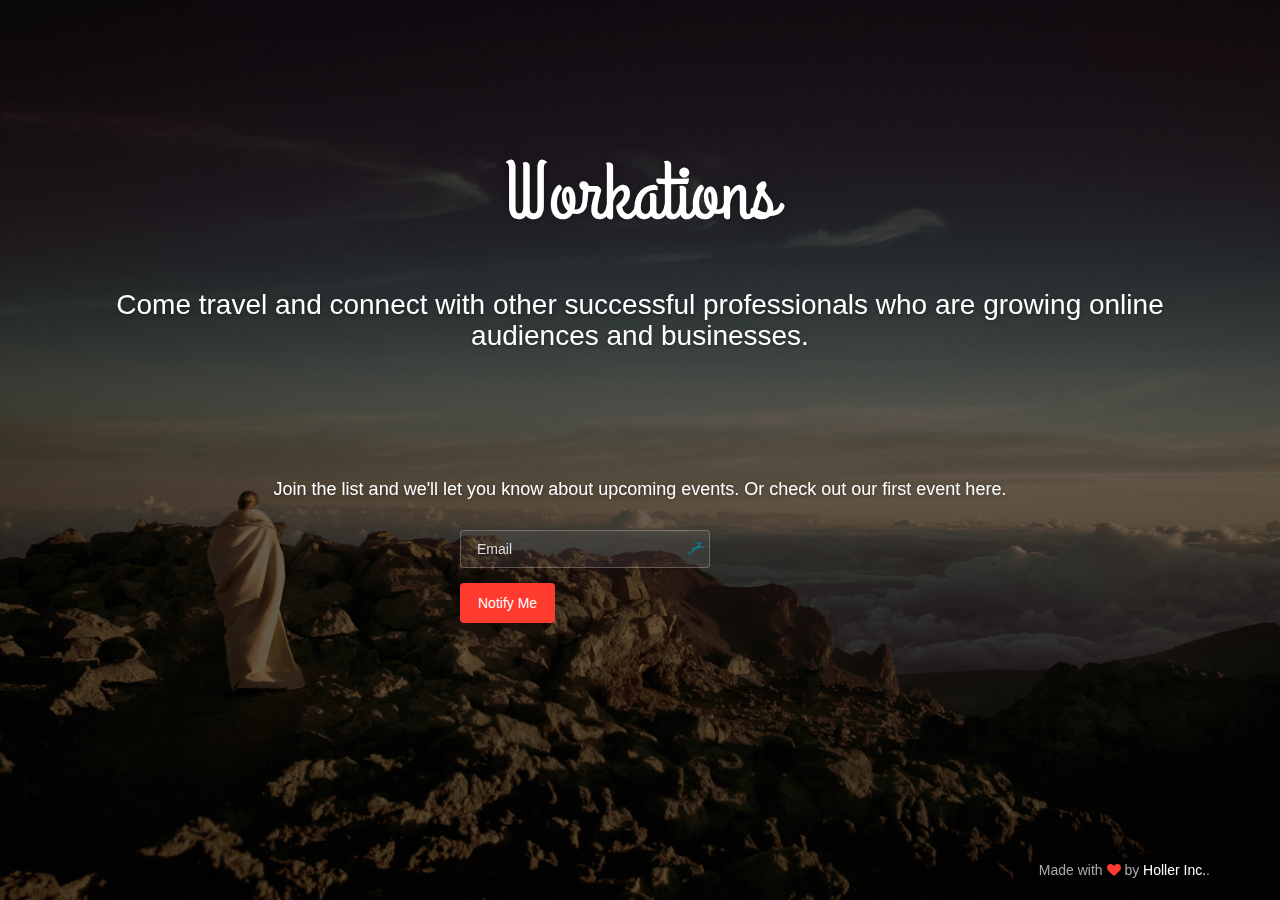
<file: index.html>
<!DOCTYPE html>
<!-- saved from url=(0025)http://www.workations.co/ -->
<html lang="en"><head><meta http-equiv="Content-Type" content="text/html; charset=UTF-8">

	<meta http-equiv="X-UA-Compatible" content="IE=edge,chrome=1">

    <meta content="width=device-width, initial-scale=1.0, maximum-scale=1.0, user-scalable=0" name="viewport">
    <meta name="viewport" content="width=device-width">

    <title>Workations</title>

    <link rel="stylesheet" type="text/css" media="all" href="./assets/css/bootstrap.css">
    <link rel="stylesheet" type="text/css" media="all" href="./assets/css/coming-sssoon.css">

    <!--     Fonts     -->
    <link href="http://netdna.bootstrapcdn.com/font-awesome/4.1.0/css/font-awesome.css" rel="stylesheet">
    <link href='http://fonts.googleapis.com/css?family=Grand+Hotel' rel='stylesheet' type='text/css'>

    <script>
  (function(i,s,o,g,r,a,m){i['GoogleAnalyticsObject']=r;i[r]=i[r]||function(){
  (i[r].q=i[r].q||[]).push(arguments)},i[r].l=1*new Date();a=s.createElement(o),
  m=s.getElementsByTagName(o)[0];a.async=1;a.src=g;m.parentNode.insertBefore(a,m)
  })(window,document,'script','//www.google-analytics.com/analytics.js','ga');

  ga('create', 'UA-21050862-8', 'auto');
  ga('send', 'pageview');

</script>
<!-- Facebook Pixel Code -->
<script>
!function(f,b,e,v,n,t,s){if(f.fbq)return;n=f.fbq=function(){n.callMethod?
n.callMethod.apply(n,arguments):n.queue.push(arguments)};if(!f._fbq)f._fbq=n;
n.push=n;n.loaded=!0;n.version='2.0';n.queue=[];t=b.createElement(e);t.async=!0;
t.src=v;s=b.getElementsByTagName(e)[0];s.parentNode.insertBefore(t,s)}(window,
document,'script','//connect.facebook.net/en_US/fbevents.js');

fbq('init', '1670254676553959');
fbq('track', "PageView");</script>
<noscript>&lt;img height="1" width="1" style="display:none"
src="https://www.facebook.com/tr?id=1670254676553959&amp;ev=PageView&amp;noscript=1"
/&gt;</noscript>
<!-- End Facebook Pixel Code -->
</head>

<body>
<nav class="navbar navbar-transparent navbar-fixed-top" role="navigation">
  <div class="container">
    <!-- Brand and toggle get grouped for better mobile display -->
    <div class="navbar-header">
      <button type="button" class="navbar-toggle" data-toggle="collapse" data-target="#bs-example-navbar-collapse-1">
        <span class="sr-only">Toggle navigation</span>
        <span class="icon-bar"></span>
        <span class="icon-bar"></span>
        <span class="icon-bar"></span>
      </button>
    </div>

  </div><!-- /.navbar-collapse -->
  <!-- /.container -->
</nav>
<div class="main" style="background-image: url(&#39;assets/img/default.jpg&#39;)">

<!--    Change the image source '/images/default.jpg' with your favourite image.     -->

    <div class="cover black" data-color="black"></div>

<!--   You can change the black color for the filter with those colors: blue, green, red, orange       -->

    <div class="container">
        <h1 class="logo cursive">
            Workations
        </h1>
<!--  H1 can have 2 designs: "logo" and "logo cursive"           -->

        <div class="content">
            <h4 class="motto">Come travel and connect with other successful professionals who are growing online audiences and businesses.</h4>
            <div class="subscribe">
                <h5 class="info-text">
                    Join the list and we'll let you know about upcoming events. Or <a href="http://www.workations.co/traincamp-2015/" style="color:#fff">check out our first event here</a>.
                </h5>
                <div class="row">
                    <div class="col-md-4 col-md-offset-4 col-sm6-6 col-sm-offset-3 ">
                        <form action="https://www.getdrip.com/forms/1683759/submissions" method="post" target="_blank" data-drip-embedded-form="1683759">
                          <div class="form-group">
                            <label class="sr-only" for="exampleInputEmail2">Email address</label>
                            <input type="email" name="fields[email]" class="form-control transparent" placeholder="Email" value="">
                          <span style="opacity: 1; left: 243px; top: 12.5px; width: 19px; min-width: 19px; height: 13px; position: absolute; border: none; display: inline; visibility: visible; z-index: auto; background-image: url(&quot;[data-uri]&quot;); background-position: 0px 0px; background-repeat: no-repeat;"></span></div>
                          <button type="submit" class="btn btn-danger btn-fill">Notify Me</button>
                        </form>
                    </div>
                </div>
            </div>
        </div>
    </div>
    <div class="footer">
      <div class="container">
         Made with <i class="fa fa-heart heart"></i> by <a href="https://www.holler.com/">Holler Inc.</a>.
      </div>
    </div>
 </div>

  <!-- Drip -->
	<script type="text/javascript">
	  var _dcq = _dcq || [];
	  var _dcs = _dcs || {};
	  _dcs.account = '8160044';

	  (function() {
	    var dc = document.createElement('script');
	    dc.type = 'text/javascript'; dc.async = true;
	    dc.src = '//tag.getdrip.com/8160044.js';
	    var s = document.getElementsByTagName('script')[0];
	    s.parentNode.insertBefore(dc, s);
	  })();
	</script>

   <script src="./assets/js/jquery.min.js" type="text/javascript"></script>
   <script src="./assets/js/bootstrap.min.js" type="text/javascript"></script>

</body>
</html>
</file>
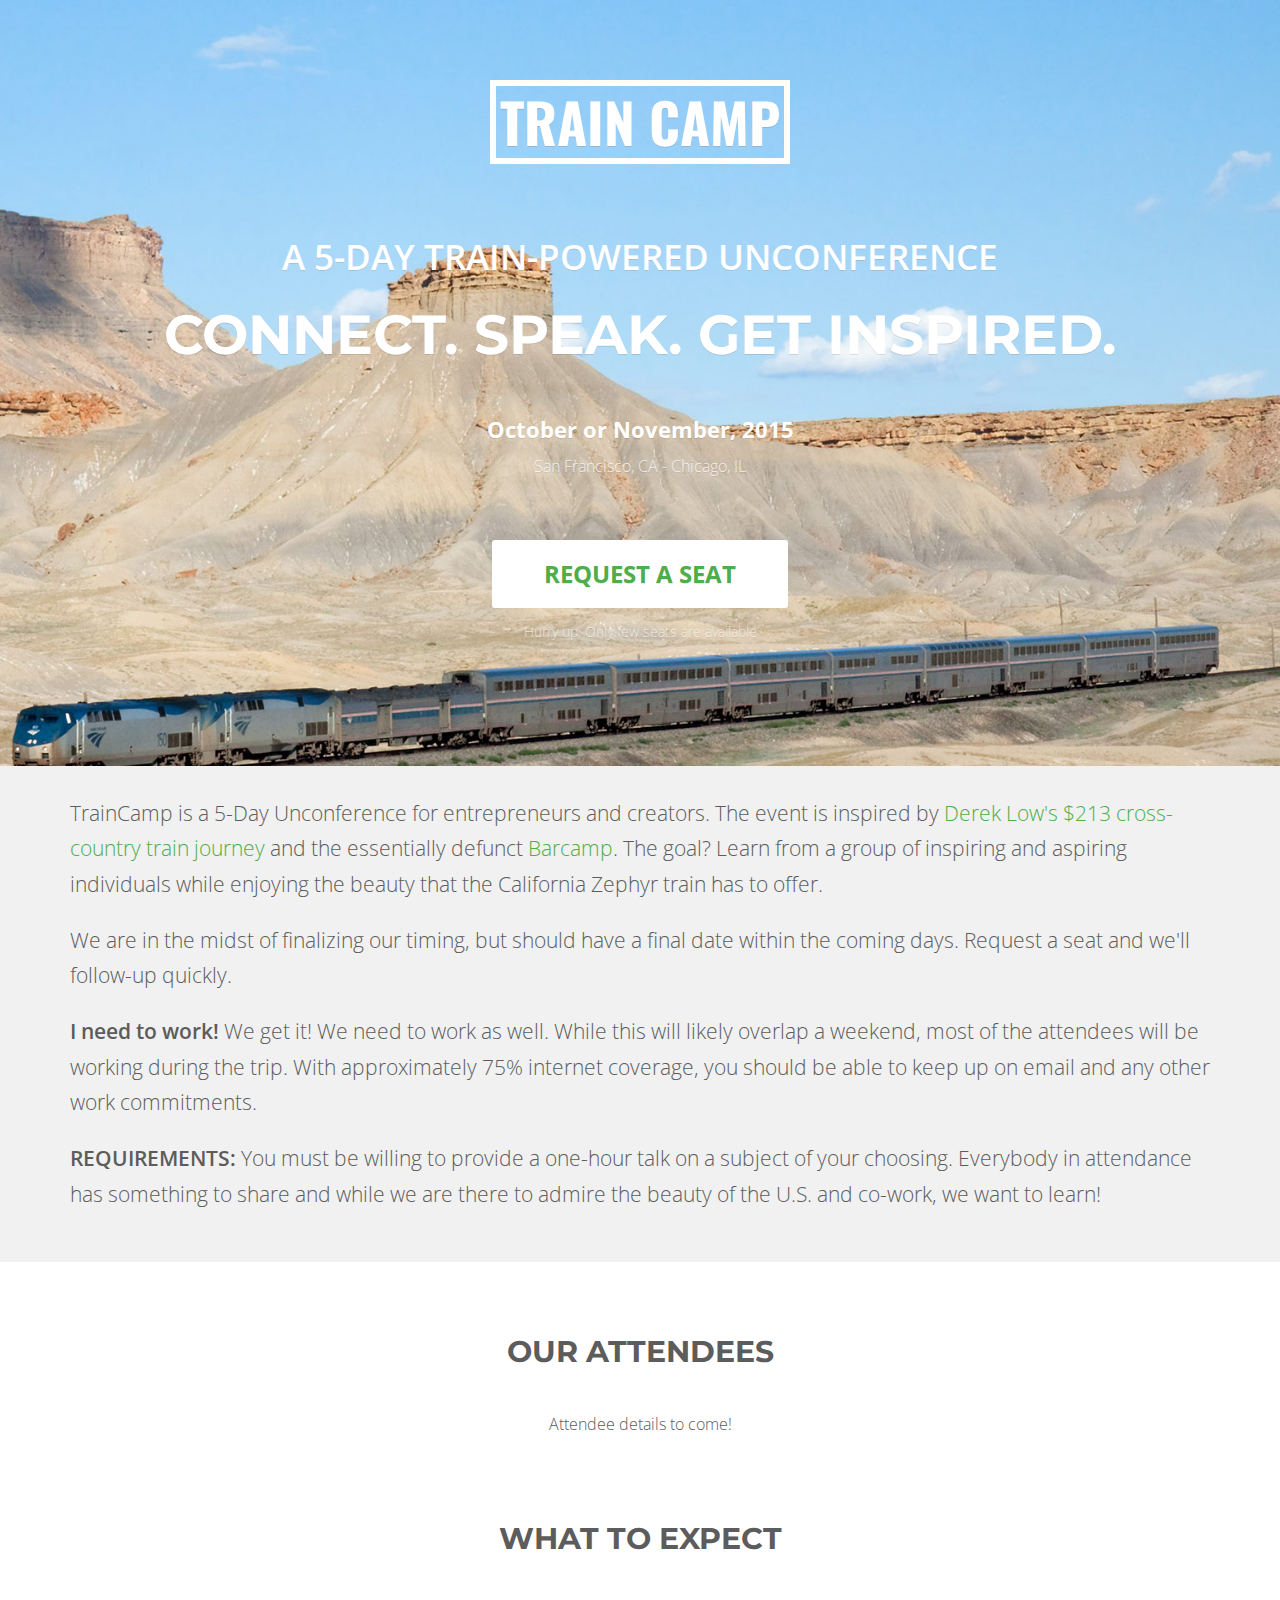
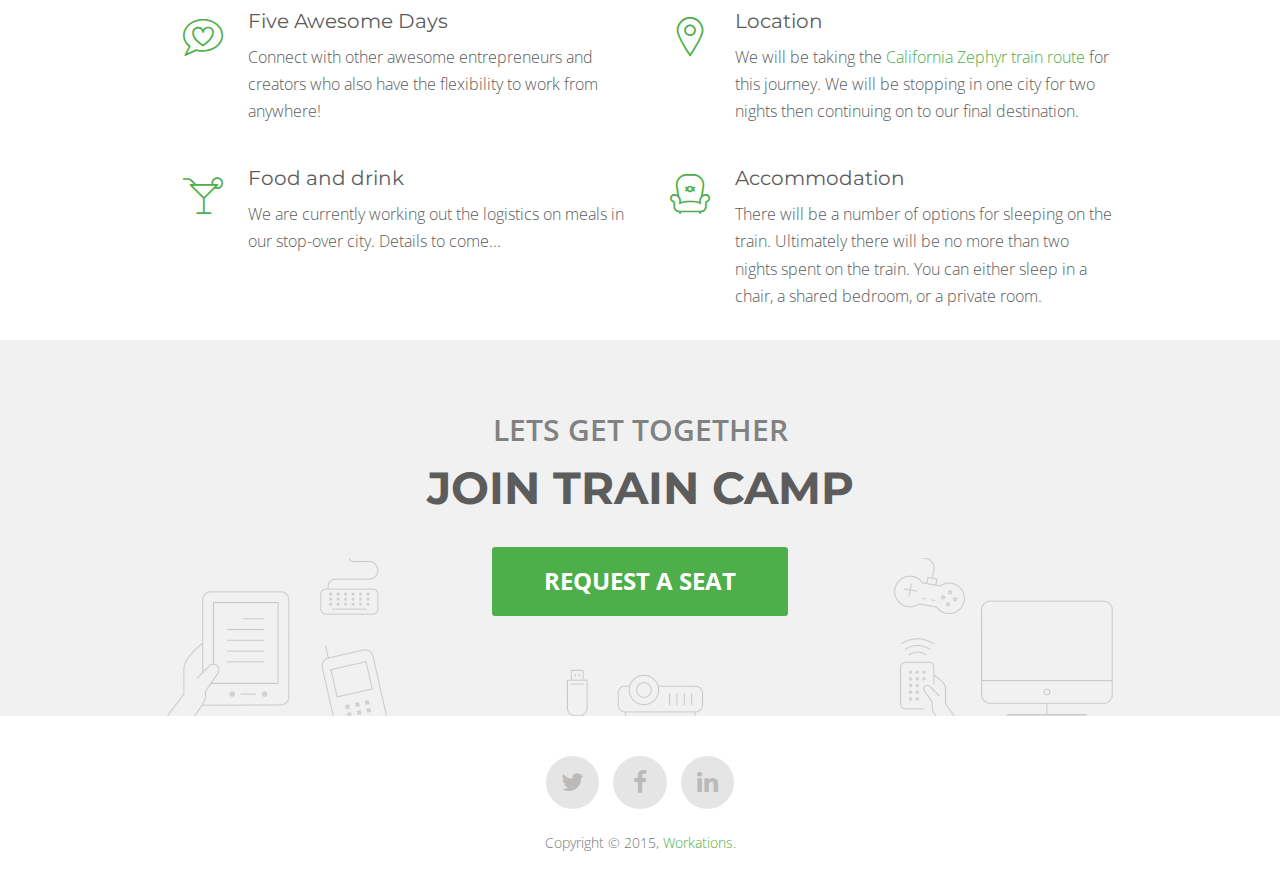
<file: train-camp-2015/index.html>
<!DOCTYPE html>
<!-- saved from url=(0040)http://www.workations.co/traincamp-2015/ -->
<html lang="en" class=" js flexbox flexboxlegacy canvas canvastext webgl no-touch geolocation hashchange history draganddrop rgba hsla multiplebgs backgroundsize borderimage borderradius boxshadow textshadow opacity cssanimations csscolumns cssgradients cssreflections csstransforms csstransforms3d csstransitions fontface generatedcontent video audio localstorage applicationcache svg inlinesvg smil svgclippaths" style=""><head><meta http-equiv="Content-Type" content="text/html; charset=UTF-8">

    <meta http-equiv="X-UA-Compatible" content="IE=edge">
    <meta name="viewport" content="width=device-width, initial-scale=1.0, maximum-scale=1.0, user-scalable=no">

    <!-- SEO -->
    <meta name="author" content="Nick O&#39;Neill">
    <meta name="description" content="TrainCamp is a 5-day cross-country unconference taking place on a train.">

    <!-- Favicons -->
    <link rel="shortcut icon" href="http://www.workations.co/traincamp-2015/images/favicon.ico">

    <!-- Page Title -->
    <title>TrainCamp</title>

    <!-- Bootstrap -->
    <link href="../assets/css/bootstrap.min.css" rel="stylesheet">

    <!-- Custom Google Font : Open Sans & Montserrat -->
    <link href='https://fonts.googleapis.com/css?family=Open+Sans:300,600' rel='stylesheet' type='text/css'>
    <link href='https://fonts.googleapis.com/css?family=Montserrat:400,700' rel='stylesheet' type='text/css'>
    <link href='https://fonts.googleapis.com/css?family=Oswald:400' rel='stylesheet' type='text/css'>

    <!-- Plugins -->
    <link href="../assets/css/animate.css" rel="stylesheet">
    <link href="../assets/css/slick.css" rel="stylesheet">
    <link href="../assets/css/magnific-popup.css" rel="stylesheet">
    <link href="../assets/css/font-awesome.css" rel="stylesheet">
    <link href="../assets/css/streamline-icons.css" rel="stylesheet">


    <meta property="og:image" content="http://www.workations.co/assets/img/zephyr2.jpg">
    <!-- Event Style -->
    <link href="../assets/css/event2.css" rel="stylesheet">

    <!-- Color Theme -->
    <!-- Options: green, purple, red, yellow, mint, blue, black  -->
    <link href="../assets/css/traincamp.css" rel="stylesheet">

    <!-- Modernizr -->
    <script id="twitter-wjs" src="../assets/js/widgets.js"></script>
    <script type="text/javascript" async="" src="../assets/js/drip.js"></script>
    <script async="" src="../assets/js/fbevents.js"></script>
    <script async="" src="../assets/js/analytics.js"></script>
    <script src="../assets/js/modernizr.min.js"></script>
    <!-- Subtle Loading bar -->
    <script src="../assets/js/pace.js"></script>
    <script>
  (function(i,s,o,g,r,a,m){i['GoogleAnalyticsObject']=r;i[r]=i[r]||function(){
  (i[r].q=i[r].q||[]).push(arguments)},i[r].l=1*new Date();a=s.createElement(o),
  m=s.getElementsByTagName(o)[0];a.async=1;a.src=g;m.parentNode.insertBefore(a,m)
  })(window,document,'script','//www.google-analytics.com/analytics.js','ga');

  ga('create', 'UA-21050862-8', 'auto');
  ga('send', 'pageview');

</script>
<!-- Facebook Pixel Code -->
<script>
!function(f,b,e,v,n,t,s){if(f.fbq)return;n=f.fbq=function(){n.callMethod?
n.callMethod.apply(n,arguments):n.queue.push(arguments)};if(!f._fbq)f._fbq=n;
n.push=n;n.loaded=!0;n.version='2.0';n.queue=[];t=b.createElement(e);t.async=!0;
t.src=v;s=b.getElementsByTagName(e)[0];s.parentNode.insertBefore(t,s)}(window,
document,'script','//connect.facebook.net/en_US/fbevents.js');

fbq('init', '1670254676553959');
fbq('track', "PageView");</script>
<noscript>&lt;img height="1" width="1" style="display:none"
src="https://www.facebook.com/tr?id=1670254676553959&amp;ev=PageView&amp;noscript=1"
/&gt;</noscript>
<!-- End Facebook Pixel Code -->
</head>

<body>
    <!--Preloader div-->

    <header id="top" class="header" style="background: url(&#39;../assets/img/zephyr2.jpg&#39;) no-repeat center center fixed; -webkit-background-size:cover; -moz-background-size: cover; -o-background-size: cover; background-size: cover;">
        <div class="container">

            <div class="header_top-bg">
                <div class="logo">
                    <h1 style="font-family:&#39;Oswald&#39;,sans-serif;border:6px solid #fff;width:300px;margin:0 auto;">TRAIN CAMP</h1>
                </div>
            </div>

            <h3 class="headline-support wow fadeInDown">A 5-DAY TRAIN-POWERED UNCONFERENCE</h3>
            <h1 class="headline wow fadeInDown" data-wow-delay="0.1s">CONNECT. SPEAK. GET INSPIRED.</h1>

            <div class="when_where wow fadeIn" data-wow-delay="0.4s">
                <p class="event_when">October or November, 2015</p>
                <p class="event_where">San Francisco, CA - Chicago, IL</p>
            </div>

            <div class="header_bottom-bg">
                <a class="btn btn-default btn-xl wow zoomIn" data-wow-delay="0.3s" href="http://www.workations.co/traincamp-2015/#" data-toggle="modal" data-target="#register-now">REQUEST A SEAT</a>
                <p class="cta_urgency wow fadeIn" data-wow-delay="0.5s"><small>Hurry up, Only few seats are available</small></p>
            </div>

        </div>
        <!-- end .container -->
    </header>
    <!-- end .header -->

    <!--
     Highlight Section
     ====================================== -->

    <section class="highlight">

        <div class="container">
            <p class="lead">
                TrainCamp is a 5-Day Unconference for entrepreneurs and creators. The event is inspired by <a href="http://dereklow.co/across-the-usa-by-train-for-just-213/" target="_blank">Derek Low's $213 cross-country train journey</a> and the essentially defunct <a href="http://barcamp.org/w/page/402984/FrontPage" target="_blank">Barcamp</a>. The goal? Learn from a group of inspiring and aspiring individuals while enjoying the beauty that the California Zephyr train has to offer.
            </p>
            <p class="lead">
                We are in the midst of finalizing our timing, but should have a final date within the coming days. Request a seat and we'll follow-up quickly.
            </p>
            <p class="lead">
                <strong>I need to work!</strong> We get it! We need to work as well. While this will likely overlap a weekend, most of the attendees will be working during the trip. With approximately 75% internet coverage, you should be able to keep up on email and any other work commitments.
            </p>
            <p class="lead">
                <strong>REQUIREMENTS:</strong> You must be willing to provide a one-hour talk on a subject of your choosing. Everybody in attendance has something to share and while we are there to admire the beauty of the U.S. and co-work, we want to learn!
            </p>



        </div>
        <!-- end .container -->

    </section>
    <!-- end section.highlight -->

    <!--
     Our Speakers
     ====================================== -->

    <section class="speakers" id="speakers">
        <div class="container">

            <div class="section-title wow fadeInUp">
                <h4>OUR ATTENDEES</h4>
            </div>
            <p style="text-align:center;">
                Attendee details to come!
            </p>
            <!-- <div class="speaker-slider">
                <div class="speaker-info wow fadeIn" data-wow-delay="0s">
                    <img src="images/avatar_1.png" alt="avatar" class="img-responsive center-block">
                    <p>George Burton</p>
                    <span>Flow Interactive</span>
                </div>

                <div class="speaker-info wow fadeIn" data-wow-delay="0.1s">
                    <img src="images/avatar_2.png" alt="avatar" class="img-responsive center-block">
                    <p>Louis Castillo</p>
                    <span>Foursquare</span>
                </div>

                <div class="speaker-info wow fadeIn" data-wow-delay="0.2s">
                    <img src="images/avatar_3.png" alt="avatar" class="img-responsive center-block">
                    <p>Jamie Hefford</p>
                    <span>Consultant</span>
                </div>

                <div class="speaker-info wow fadeIn" data-wow-delay="0.3s">
                    <img src="images/avatar_4.png" alt="avatar" class="img-responsive center-block">
                    <p>Cody Nesbit</p>
                    <span>Washington post</span>
                </div>

                <div class="speaker-info wow fadeIn" data-wow-delay="0.4s">
                    <img src="images/avatar_5.png" alt="avatar" class="img-responsive center-block">
                    <p>Carol Wood</p>
                    <span>Etsy.com</span>
                </div>

                <div class="speaker-info wow fadeIn" data-wow-delay="0.5s">
                    <img src="images/avatar_6.png" alt="avatar" class="img-responsive center-block">
                    <p>David Lindhold</p>
                    <span>Happy Cog</span>
                </div>

                <div class="speaker-info wow fadeIn" data-wow-delay="0s">
                    <img src="images/avatar_1.png" alt="avatar" class="img-responsive center-block">
                    <p>George Burton</p>
                    <span>Flow Interactive</span>
                </div>

                <div class="speaker-info wow fadeIn" data-wow-delay="0.1s">
                    <img src="images/avatar_2.png" alt="avatar" class="img-responsive center-block">
                    <p>Louis Castillo</p>
                    <span>Foursquare</span>
                </div>

                <div class="speaker-info wow fadeIn" data-wow-delay="0.2s">
                    <img src="images/avatar_3.png" alt="avatar" class="img-responsive center-block">
                    <p>Jamie Hefford</p>
                    <span>Consultant</span>
                </div>
            </div> -->

        </div>
        <!-- end .container -->
    </section>
    <!-- end section.speakers -->

    <!--
     Our Schedule
     ====================================== -->

    <!-- <section class="schedule" id="schedule">

        <div class="container">
            <div class="section-title wow fadeInUp">
                <h4>THE SCHEDULE</h4>
            </div>

            <div class="nav-center">

                <ul class="nav nav-pills" role="tablist" id="schedule-tabs">
                    <li role="presentation" class="active"><a href="#day1" aria-controls="day1" role="tab" data-toggle="tab">Day One</a></li>
                    <li role="presentation"><a href="#day2" aria-controls="day2" role="tab" data-toggle="tab">Day Two</a></li>
                    <li role="presentation"><a href="#day3" aria-controls="day3" role="tab" data-toggle="tab">Day Three</a></li>
                </ul>

            </div>

            <div class="tab-content">
                <div role="tabpanel" class="tab-pane active" id="day1">
                    <section class="timeline">
                        <div class="timeline-block">
                            <div class="timeline-bullet wow zoomIn" data-wow-delay="0s">

                            </div>

                            <div class="timeline-content">
                                <h2 class="wow flipInX" data-wow-delay="0.3s"> Breakfast</h2>
                                <span class="date wow flipInX" data-wow-delay="0.3s">08:00 AM</span>
                            </div>
                        </div>

                        <div class="timeline-block">
                            <div class="timeline-bullet wow zoomIn" data-wow-delay="0s">

                            </div>

                            <div class="timeline-content">
                                <h2 class="wow flipInX" data-wow-delay="0.3s"> Gathering &amp; Welcome Speech</h2>
                                <p class="wow flipInX" data-wow-delay="0.3s">by Jamie Hefford</p>
                                <span class="date wow flipInX" data-wow-delay="0.3s">09:00 AM</span>
                            </div>
                        </div>

                        <div class="timeline-block">
                            <div class="timeline-bullet wow zoomIn" data-wow-delay="0s">

                            </div>

                            <div class="timeline-content">
                                <h2 class="wow flipInX" data-wow-delay="0.3s"> Getting back into the deliverables business</h2>
                                <p class="wow flipInX" data-wow-delay="0.3s">by George Burton</p>
                                <span class="date wow flipInX" data-wow-delay="0.3s">10:00 AM</span>
                            </div>
                        </div>

                        <div class="timeline-block">
                            <div class="timeline-bullet wow zoomIn" data-wow-delay="0s">

                            </div>

                            <div class="timeline-content">
                                <h2 class="wow flipInX" data-wow-delay="0.3s"> Successful Marketing Strategy</h2>
                                <p class="wow flipInX" data-wow-delay="0.3s">by Carol Wood </p>
                                <span class="date wow flipInX" data-wow-delay="0.3s">12:30 PM</span>
                            </div>
                        </div>

                        <div class="timeline-block">
                            <div class="timeline-bullet wow zoomIn" data-wow-delay="0s">

                            </div>

                            <div class="timeline-content">
                                <h2 class="wow flipInX" data-wow-delay="0.3s"> Lunch</h2>
                                <span class="date wow flipInX" data-wow-delay="0.3s">01:30 PM</span>
                            </div>
                        </div>

                        <div class="timeline-block">
                            <div class="timeline-bullet wow zoomIn" data-wow-delay="0s">

                            </div>

                            <div class="timeline-content">
                                <h2 class="wow flipInX" data-wow-delay="0.3s"> Predict the future with an old trick</h2>
                                <p class="wow flipInX" data-wow-delay="0.3s">by Cody Nesbit</p>
                                <span class="date wow flipInX" data-wow-delay="0.3s">03:00 PM</span>
                            </div>
                        </div>

                        <div class="timeline-block">
                            <div class="timeline-bullet wow zoomIn" data-wow-delay="0s">

                            </div>

                            <div class="timeline-content">
                                <h2 class="wow flipInX" data-wow-delay="0.3s"> Closing Thoughts</h2>
                                <span class="date wow flipInX" data-wow-delay="0.3s">06:00 PM</span>
                            </div>
                        </div>
                    </section>
                </div>
                <div role="tabpanel" class="tab-pane" id="day2">
                    <section class="timeline">
                        <div class="timeline-block">
                            <div class="timeline-bullet">

                            </div>

                            <div class="timeline-content">
                                <h2>Topical/Industry Breakfasts</h2>
                                <span class="date">09:00 AM</span>
                            </div>
                        </div>

                        <div class="timeline-block">
                            <div class="timeline-bullet">

                            </div>

                            <div class="timeline-content">
                                <h2> Postcss: the future after Sass and Less</h2>
                                <p>by Andrey Sitnik</p>
                                <span class="date">10:00 AM</span>
                            </div>
                        </div>

                        <div class="timeline-block">
                            <div class="timeline-bullet">

                            </div>

                            <div class="timeline-content">
                                <h2> Stylish Slippy Maps: Creativity With Cartocss</h2>
                                <p>by Aurelia Moser </p>
                                <span class="date">12:00 PM</span>
                            </div>
                        </div>

                        <div class="timeline-block">
                            <div class="timeline-bullet">

                            </div>

                            <div class="timeline-content">
                                <h2>The Missing Slice</h2>
                                <p>by Lea Verou</p>
                                <span class="date">11:00 AM</span>
                            </div>
                        </div>

                        <div class="timeline-block">
                            <div class="timeline-bullet">

                            </div>

                            <div class="timeline-content">
                                <h2> Buffet Lunch </h2>
                                <span class="date">01:00 PM</span>
                            </div>
                        </div>

                        <div class="timeline-block">
                            <div class="timeline-bullet">

                            </div>

                            <div class="timeline-content">
                                <h2> Dragging Wordpress Core Css Into The 2000s</h2>
                                <p>by Michael Mifsud</p>
                                <span class="date">02:00 PM</span>
                            </div>
                        </div>

                        <div class="timeline-block">
                            <div class="timeline-bullet">

                            </div>

                            <div class="timeline-content">
                                <h2> Workshops &amp; Vote of Thanks</h2>
                                <span class="date">03:00 PM</span>
                            </div>
                        </div>
                    </section>

                </div>
            </div>

        </div>
    </section> -->

    <section class="benefits">

        <div class="container">
            <div class="section-title wow fadeInUp">
                <h4>WHAT TO EXPECT</h4>
            </div>
            <div class="row">
                <div class="col-md-10 col-md-offset-1">

                    <div class="row">
                        <div class="col-sm-6">
                            <div class="benefit-item wow fadeInLeft">
                                <div class="benefit-icon"><i class="icon icon-bubble-love-streamline-talk"> </i></div>
                                <h6 class="benefit-title">Five Awesome Days</h6>
                                <p>Connect with other awesome entrepreneurs and creators who also have the flexibility to work from anywhere!</p>
                            </div>
                        </div>
                        <div class="col-sm-6">
                            <div class="benefit-item wow fadeInRight">
                                <div class="benefit-icon"><i class="icon icon-map-pin-streamline"> </i></div>
                                <h6 class="benefit-title">Location</h6>
                                <p>We will be taking the <a href="http://www.amtrak.com/ccurl/692/258/Amtrak-California-Zephyr-Train-Route-Guide-2014.pdf" target="_blank">California Zephyr train route</a> for this journey. We will be stopping in one city for two nights then continuing on to our final destination.</p>
                            </div>
                        </div>

                        <div class="col-sm-6">
                            <div class="benefit-item wow fadeInLeft">
                                <div class="benefit-icon"> <i class="icon icon-cocktail-mojito-streamline"> </i></div>
                                <h6 class="benefit-title">Food and drink</h6>
                                <p>We are currently working out the logistics on meals in our stop-over city. Details to come...</p>
                            </div>
                        </div>
                        <div class="col-sm-6">
                            <div class="benefit-item wow fadeInRight">
                                <div class="benefit-icon"> <i class="icon icon-armchair-chair-streamline"> </i></div>
                                <h6 class="benefit-title">Accommodation</h6>
                                <p>There will be a number of options for sleeping on the train. Ultimately there will be no more than two nights spent on the train. You can either sleep in a chair, a shared bedroom, or a private room.</p>
                            </div>
                        </div>
                    </div>

                </div>
            </div>

        </div>
        <!-- end .container -->
    </section>
    <!-- end section.benefits -->


    <!--
     Footer Call to Action
     ====================================== -->

    <section class="footer-action">

        <div class="container">

            <h4 class="headline-support wow fadeInDown">LETS GET TOGETHER</h4>
            <h2 class="headline wow fadeInDown" data-wow-delay="0.1s">JOIN TRAIN CAMP</h2>

            <div class="footer_bottom-bg">
                <a class="btn btn-success btn-xl wow zoomIn" data-wow-delay="0.3s" href="http://www.workations.co/traincamp-2015/#" data-toggle="modal" data-target="#register-now">REQUEST A SEAT</a>
            </div>

        </div>

    </section>
    <!-- end section.footer-action -->

    <footer>

        <div class="social-icons">
            <a href="https://twitter.com/intent/tweet?text=Come+join+me+and+other+entrepreneurs+and+creators+on+a+cross+country+train+journey%21+http%3A%2F%2Fworkations.co%2Ftraincamp-2015&amp;source=clicktotweet&amp;related=clicktotweet" class="wow zoomIn" target="_blank"> <i class="fa fa-twitter"></i> </a>
            <a href="https://www.facebook.com/sharer/sharer.php?u=http%3A//www.workations.com/traincamp-2015" target="_blank" class="wow zoomIn"> <i class="fa fa-facebook"></i> </a>
            <a href="https://www.linkedin.com/shareArticle?mini=true&amp;url=http%3A//www.workations.co/traincamp-2015&amp;title=TrainCamp&amp;summary=Join%20other%20entrepreneurs%20and%20creators%20on%20a%20cross-country%20train%20journey!&amp;source=" class="wow zoomIn"> <i class="fa fa-linkedin"></i> </a>
        </div>
        <p> <small class="text-muted">Copyright © 2015, <a href="http://www.workations.co/">Workations</a>.</small></p>

    </footer>

    <a href="http://www.workations.co/traincamp-2015/#top" class="back_to_top"><img src="./index_files/back_to_top.png" alt="back to top"></a>

    <!-- REGISTRATION FORM -->
    <div class="modal fade" id="register-now" tabindex="-1" role="dialog" aria-labelledby="register-now-label">
        <div class="modal-dialog modal-sm" role="document">
            <div class="modal-content">
                <div class="modal-header">
                    <button type="button" class="close" data-dismiss="modal" aria-label="Close"><span aria-hidden="true">×</span></button>
                    <h4 class="modal-title text-center" id="register-now-label">Seat Request</h4>
                </div>
                <div class="modal-body">

                    <div class="registration-form">

                        <form action="https://www.getdrip.com/forms/1856566/submissions" method="post" target="_blank" data-drip-embedded-form="1856566" data-drip-id="1856566">

                            <div class="row">

                                <div class="col-sm-6">
                                    <div class="form-group">
                                        <label for="fields[first_name]">First Name</label>
                                        <input type="text" class="form-control" name="fields[first_name]" placeholder="First Name" required="">

                                    </div>

                                </div>
                                <div class="col-sm-6">
                                    <div class="form-group">
                                        <label for="fields[last_name]">Last Name</label>
                                        <input type="text" class="form-control" name="fields[last_name]" placeholder="Last Name" required="">
                                    </div>
                                </div>
                            </div>

                            <div class="form-group">
                                <label for="fields[email]">Email</label>
                                <input type="email" class="form-control" name="fields[email]" placeholder="Email Address" required="">
                            </div>

                            <div class="row">

                                <div class="col-sm-7">

                                    <div class="form-group">
                                        <label for="fields[timing]">Timing Preference</label>
                                        <select class="form-control" name="fields[timing]" required="">
                                            <option value="">Choose...</option>
                                            <option value="ASAP">As Soon As Possible</option>
                                            <option value="Ski">Wait For Ski Season</option>
                                            <option value="Summer">Summer Time</option>
                                        </select>
                                    </div>
                                </div>
                                <div class="col-sm-5">

                                    <div class="form-group">
                                        <label for="fields[sleeping]">Sleeping Preferences</label>
                                        <select class="form-control" name="fields[sleeping]" required="">
                                            <option value="">Choose...</option>
                                            <option value="none">No Bedroom (Train Seat)</option>
                                            <option value="shared">Shared Bedroom (+$50)</option>
                                            <option value="private">Private Room (+$600)</option>
                                            <option value="luxury">Private Room w/Bathroom (+$1500)</option>
                                        </select>
                                    </div>

                                </div>

                            </div>

                            <div class="text-center top-space">
                                <button type="submit" id="reserve-btn" class="btn btn-success btn-lg">Let Me Join!</button>
                            </div>

                        <input type="hidden" name="time_zone" value="America/Los_Angeles"><input type="hidden" name="url" value="http://www.workations.co/traincamp-2015/"><input type="hidden" name="page_title" value="TrainCamp"></form>

                    </div>

                </div>

            </div>
        </div>
    </div>

    <!--
     Javascripts
     ====================================== -->
     <!-- Drip -->
    <script type="text/javascript">
      var _dcq = _dcq || [];
      var _dcs = _dcs || {};
      _dcs.account = '8160044';

      (function() {
        var dc = document.createElement('script');
        dc.type = 'text/javascript'; dc.async = true;
        dc.src = '//tag.getdrip.com/8160044.js';
        var s = document.getElementsByTagName('script')[0];
        s.parentNode.insertBefore(dc, s);
      })();
    </script>
    <!-- jQuery Library -->
    <script src="../assets/js/jquery.min.js"></script>

    <!-- Bootstrap JS -->
    <script src="../assets/js/bootstrap.min.js"></script>

    <!-- 3rd party Plugins -->
    <script src="../assets/js/countdown.js"></script>
    <script src="../assets/js/wow.js"></script>
    <script src="../assets/js/slick.js"></script>
    <script src="../assets/js/magnific-popup.js"></script>
    <script src="../assets/js/validate.js"></script>
    <script src="../assets/js/appear.js"></script>
    <script src="../assets/js/count-to.js"></script>

    <!-- Main Script -->
    <script src="../assets/js/main.js"></script>
    <script type="text/javascript" charset="UTF-8" async="" src="../assets/js/atc.min.js"></script>
  </body>
</html>
</file>
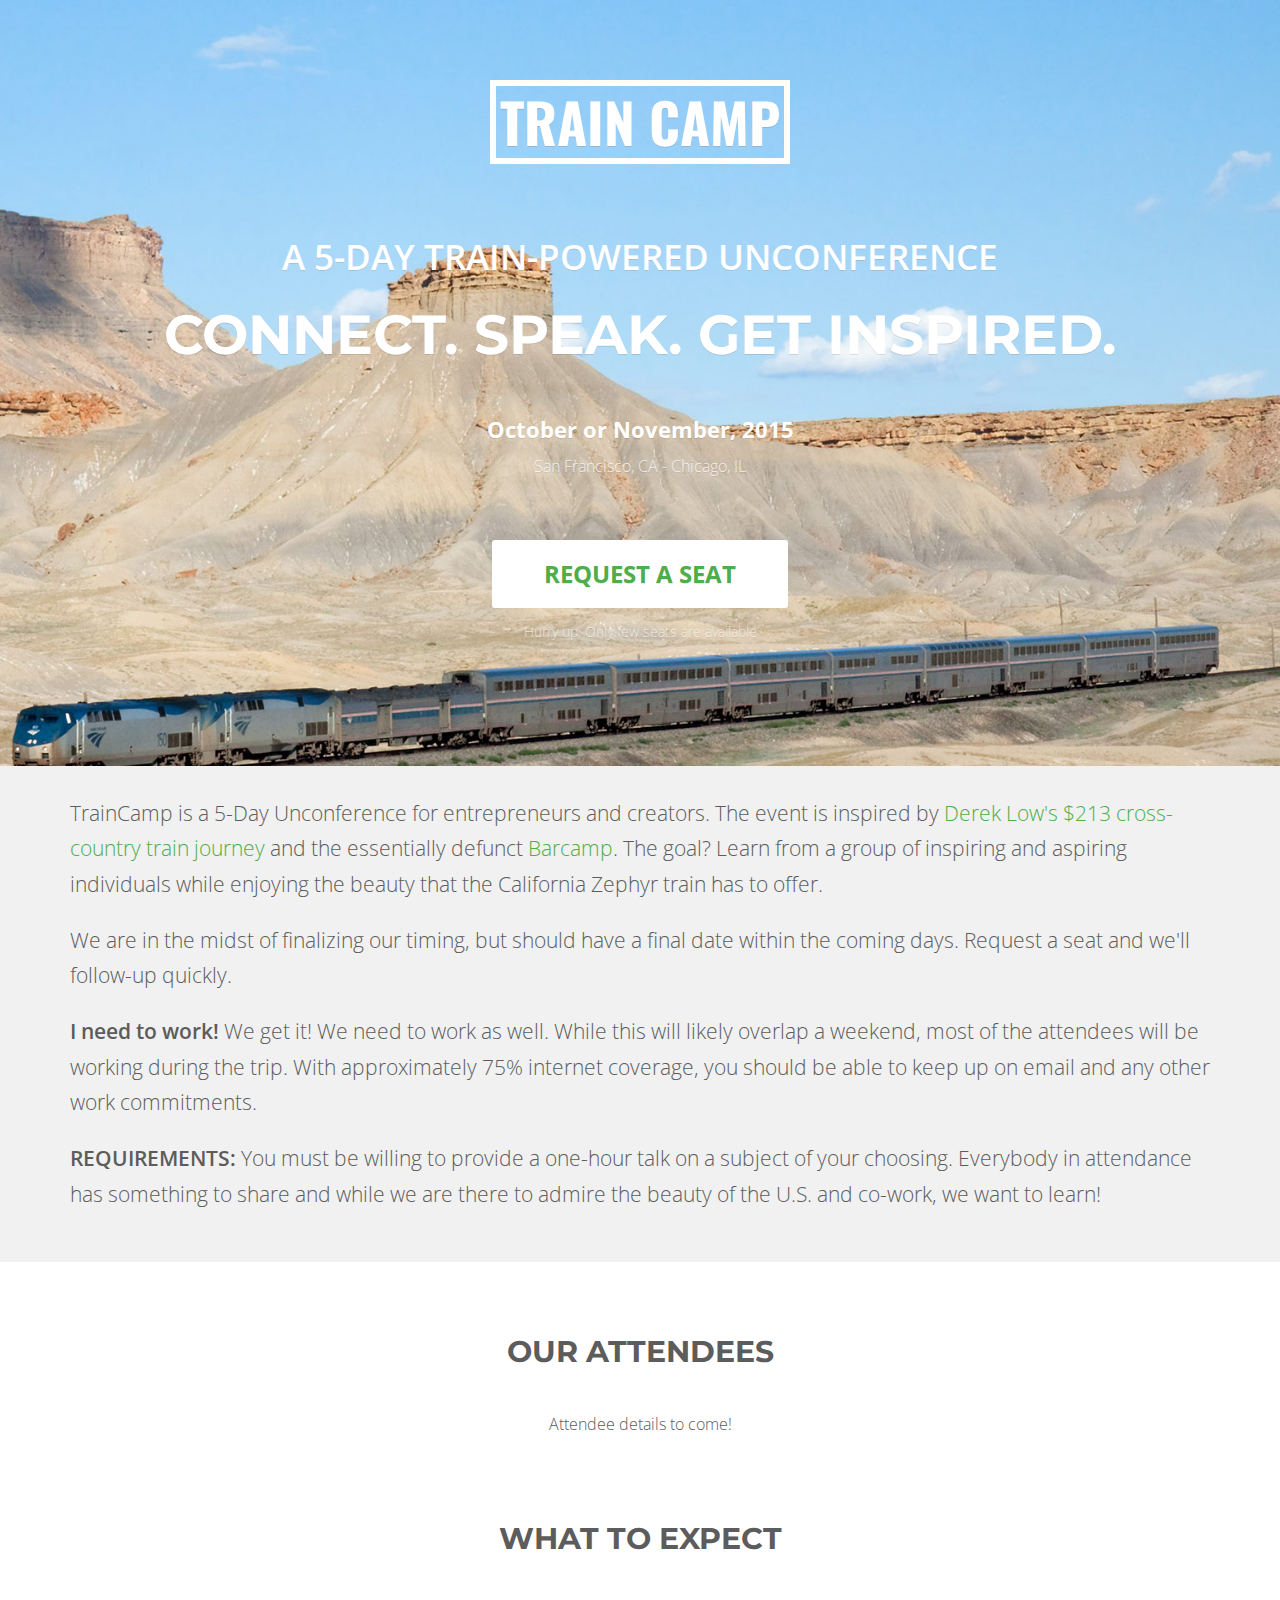
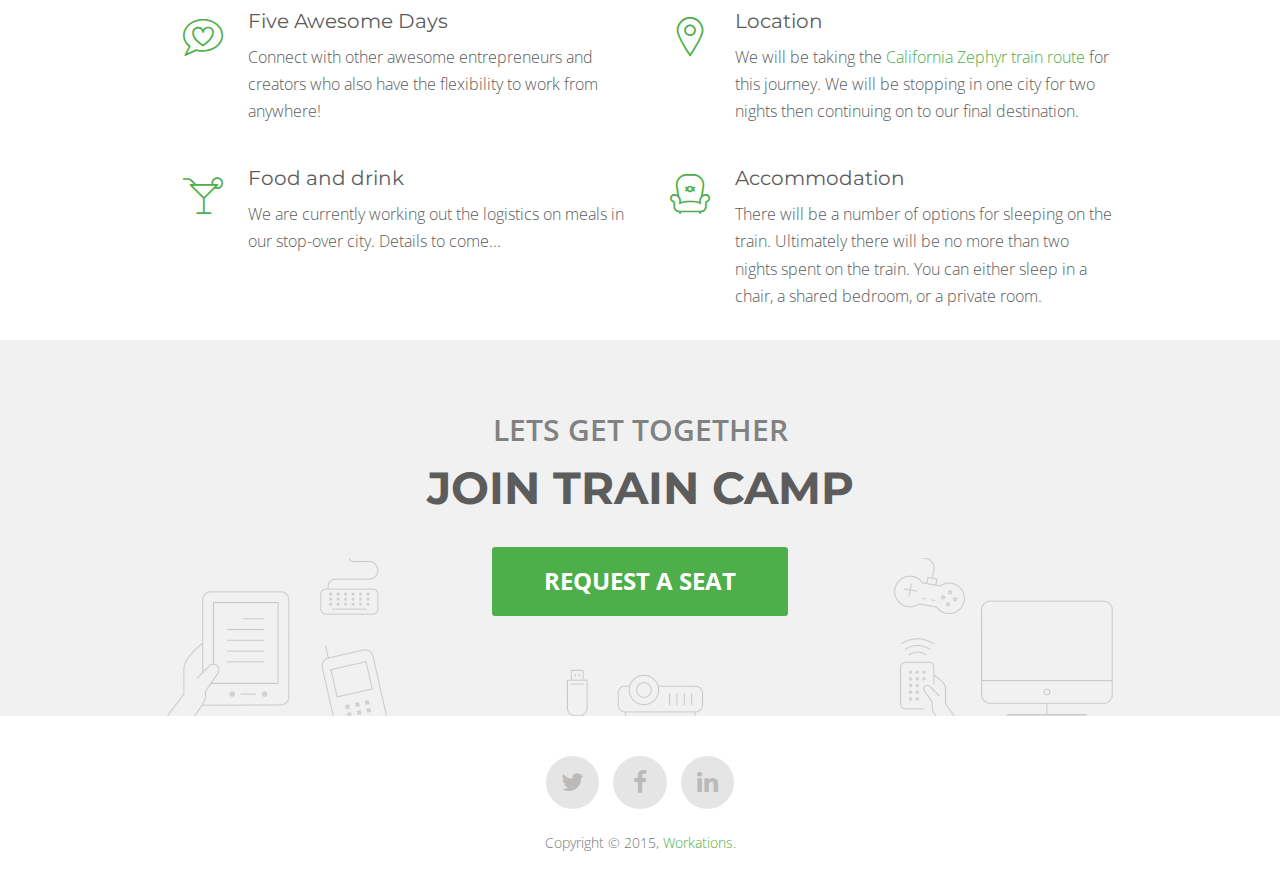
<file: traincamp-2015/index.html>
<!DOCTYPE html>
<!-- saved from url=(0040)http://www.workations.co/traincamp-2015/ -->
<html lang="en" class=" js flexbox flexboxlegacy canvas canvastext webgl no-touch geolocation hashchange history draganddrop rgba hsla multiplebgs backgroundsize borderimage borderradius boxshadow textshadow opacity cssanimations csscolumns cssgradients cssreflections csstransforms csstransforms3d csstransitions fontface generatedcontent video audio localstorage applicationcache svg inlinesvg smil svgclippaths" style=""><head><meta http-equiv="Content-Type" content="text/html; charset=UTF-8">

    <meta http-equiv="X-UA-Compatible" content="IE=edge">
    <meta name="viewport" content="width=device-width, initial-scale=1.0, maximum-scale=1.0, user-scalable=no">

    <!-- SEO -->
    <meta name="author" content="Nick O&#39;Neill">
    <meta name="description" content="TrainCamp is a 5-day cross-country unconference taking place on a train.">

    <!-- Favicons -->
    <link rel="shortcut icon" href="http://www.workations.co/traincamp-2015/images/favicon.ico">

    <!-- Page Title -->
    <title>TrainCamp</title>

    <!-- Bootstrap -->
    <link href="../assets/css/bootstrap.min.css" rel="stylesheet">

    <!-- Custom Google Font : Open Sans & Montserrat -->
    <link href='https://fonts.googleapis.com/css?family=Open+Sans:300,600' rel='stylesheet' type='text/css'>
    <link href='https://fonts.googleapis.com/css?family=Montserrat:400,700' rel='stylesheet' type='text/css'>
    <link href='https://fonts.googleapis.com/css?family=Oswald:400' rel='stylesheet' type='text/css'>

    <!-- Plugins -->
    <link href="../assets/css/animate.css" rel="stylesheet">
    <link href="../assets/css/slick.css" rel="stylesheet">
    <link href="../assets/css/magnific-popup.css" rel="stylesheet">
    <link href="../assets/css/font-awesome.css" rel="stylesheet">
    <link href="../assets/css/streamline-icons.css" rel="stylesheet">


    <meta property="og:image" content="http://www.workations.co/assets/img/zephyr2.jpg">
    <!-- Event Style -->
    <link href="../assets/css/event2.css" rel="stylesheet">

    <!-- Color Theme -->
    <!-- Options: green, purple, red, yellow, mint, blue, black  -->
    <link href="../assets/css/traincamp.css" rel="stylesheet">

    <!-- Modernizr -->
    <script id="twitter-wjs" src="../assets/js/widgets.js"></script>
    <script type="text/javascript" async="" src="../assets/js/drip.js"></script>
    <script async="" src="../assets/js/fbevents.js"></script>
    <script async="" src="../assets/js/analytics.js"></script>
    <script src="../assets/js/modernizr.min.js"></script>
    <!-- Subtle Loading bar -->
    <script src="../assets/js/pace.js"></script>
    <script>
  (function(i,s,o,g,r,a,m){i['GoogleAnalyticsObject']=r;i[r]=i[r]||function(){
  (i[r].q=i[r].q||[]).push(arguments)},i[r].l=1*new Date();a=s.createElement(o),
  m=s.getElementsByTagName(o)[0];a.async=1;a.src=g;m.parentNode.insertBefore(a,m)
  })(window,document,'script','//www.google-analytics.com/analytics.js','ga');

  ga('create', 'UA-21050862-8', 'auto');
  ga('send', 'pageview');

</script>
<!-- Facebook Pixel Code -->
<script>
!function(f,b,e,v,n,t,s){if(f.fbq)return;n=f.fbq=function(){n.callMethod?
n.callMethod.apply(n,arguments):n.queue.push(arguments)};if(!f._fbq)f._fbq=n;
n.push=n;n.loaded=!0;n.version='2.0';n.queue=[];t=b.createElement(e);t.async=!0;
t.src=v;s=b.getElementsByTagName(e)[0];s.parentNode.insertBefore(t,s)}(window,
document,'script','//connect.facebook.net/en_US/fbevents.js');

fbq('init', '1670254676553959');
fbq('track', "PageView");</script>
<noscript>&lt;img height="1" width="1" style="display:none"
src="https://www.facebook.com/tr?id=1670254676553959&amp;ev=PageView&amp;noscript=1"
/&gt;</noscript>
<!-- End Facebook Pixel Code -->
</head>

<body>
    <!--Preloader div-->

    <header id="top" class="header" style="background: url(&#39;../assets/img/zephyr2.jpg&#39;) no-repeat center center fixed; -webkit-background-size:cover; -moz-background-size: cover; -o-background-size: cover; background-size: cover;">
        <div class="container">

            <div class="header_top-bg">
                <div class="logo">
                    <h1 style="font-family:&#39;Oswald&#39;,sans-serif;border:6px solid #fff;width:300px;margin:0 auto;">TRAIN CAMP</h1>
                </div>
            </div>

            <h3 class="headline-support wow fadeInDown">A 5-DAY TRAIN-POWERED UNCONFERENCE</h3>
            <h1 class="headline wow fadeInDown" data-wow-delay="0.1s">CONNECT. SPEAK. GET INSPIRED.</h1>

            <div class="when_where wow fadeIn" data-wow-delay="0.4s">
                <p class="event_when">October or November, 2015</p>
                <p class="event_where">San Francisco, CA - Chicago, IL</p>
            </div>

            <div class="header_bottom-bg">
                <a class="btn btn-default btn-xl wow zoomIn" data-wow-delay="0.3s" href="http://www.workations.co/traincamp-2015/#" data-toggle="modal" data-target="#register-now">REQUEST A SEAT</a>
                <p class="cta_urgency wow fadeIn" data-wow-delay="0.5s"><small>Hurry up, Only few seats are available</small></p>
            </div>

        </div>
        <!-- end .container -->
    </header>
    <!-- end .header -->

    <!--
     Highlight Section
     ====================================== -->

    <section class="highlight">

        <div class="container">
            <p class="lead">
                TrainCamp is a 5-Day Unconference for entrepreneurs and creators. The event is inspired by <a href="http://dereklow.co/across-the-usa-by-train-for-just-213/" target="_blank">Derek Low's $213 cross-country train journey</a> and the essentially defunct <a href="http://barcamp.org/w/page/402984/FrontPage" target="_blank">Barcamp</a>. The goal? Learn from a group of inspiring and aspiring individuals while enjoying the beauty that the California Zephyr train has to offer.
            </p>
            <p class="lead">
                We are in the midst of finalizing our timing, but should have a final date within the coming days. Request a seat and we'll follow-up quickly.
            </p>
            <p class="lead">
                <strong>I need to work!</strong> We get it! We need to work as well. While this will likely overlap a weekend, most of the attendees will be working during the trip. With approximately 75% internet coverage, you should be able to keep up on email and any other work commitments.
            </p>
            <p class="lead">
                <strong>REQUIREMENTS:</strong> You must be willing to provide a one-hour talk on a subject of your choosing. Everybody in attendance has something to share and while we are there to admire the beauty of the U.S. and co-work, we want to learn!
            </p>



        </div>
        <!-- end .container -->

    </section>
    <!-- end section.highlight -->

    <!--
     Our Speakers
     ====================================== -->

    <section class="speakers" id="speakers">
        <div class="container">

            <div class="section-title wow fadeInUp">
                <h4>OUR ATTENDEES</h4>
            </div>
            <p style="text-align:center;">
                Attendee details to come!
            </p>
            <!-- <div class="speaker-slider">
                <div class="speaker-info wow fadeIn" data-wow-delay="0s">
                    <img src="images/avatar_1.png" alt="avatar" class="img-responsive center-block">
                    <p>George Burton</p>
                    <span>Flow Interactive</span>
                </div>

                <div class="speaker-info wow fadeIn" data-wow-delay="0.1s">
                    <img src="images/avatar_2.png" alt="avatar" class="img-responsive center-block">
                    <p>Louis Castillo</p>
                    <span>Foursquare</span>
                </div>

                <div class="speaker-info wow fadeIn" data-wow-delay="0.2s">
                    <img src="images/avatar_3.png" alt="avatar" class="img-responsive center-block">
                    <p>Jamie Hefford</p>
                    <span>Consultant</span>
                </div>

                <div class="speaker-info wow fadeIn" data-wow-delay="0.3s">
                    <img src="images/avatar_4.png" alt="avatar" class="img-responsive center-block">
                    <p>Cody Nesbit</p>
                    <span>Washington post</span>
                </div>

                <div class="speaker-info wow fadeIn" data-wow-delay="0.4s">
                    <img src="images/avatar_5.png" alt="avatar" class="img-responsive center-block">
                    <p>Carol Wood</p>
                    <span>Etsy.com</span>
                </div>

                <div class="speaker-info wow fadeIn" data-wow-delay="0.5s">
                    <img src="images/avatar_6.png" alt="avatar" class="img-responsive center-block">
                    <p>David Lindhold</p>
                    <span>Happy Cog</span>
                </div>

                <div class="speaker-info wow fadeIn" data-wow-delay="0s">
                    <img src="images/avatar_1.png" alt="avatar" class="img-responsive center-block">
                    <p>George Burton</p>
                    <span>Flow Interactive</span>
                </div>

                <div class="speaker-info wow fadeIn" data-wow-delay="0.1s">
                    <img src="images/avatar_2.png" alt="avatar" class="img-responsive center-block">
                    <p>Louis Castillo</p>
                    <span>Foursquare</span>
                </div>

                <div class="speaker-info wow fadeIn" data-wow-delay="0.2s">
                    <img src="images/avatar_3.png" alt="avatar" class="img-responsive center-block">
                    <p>Jamie Hefford</p>
                    <span>Consultant</span>
                </div>
            </div> -->

        </div>
        <!-- end .container -->
    </section>
    <!-- end section.speakers -->

    <!--
     Our Schedule
     ====================================== -->

    <!-- <section class="schedule" id="schedule">

        <div class="container">
            <div class="section-title wow fadeInUp">
                <h4>THE SCHEDULE</h4>
            </div>

            <div class="nav-center">

                <ul class="nav nav-pills" role="tablist" id="schedule-tabs">
                    <li role="presentation" class="active"><a href="#day1" aria-controls="day1" role="tab" data-toggle="tab">Day One</a></li>
                    <li role="presentation"><a href="#day2" aria-controls="day2" role="tab" data-toggle="tab">Day Two</a></li>
                    <li role="presentation"><a href="#day3" aria-controls="day3" role="tab" data-toggle="tab">Day Three</a></li>
                </ul>

            </div>

            <div class="tab-content">
                <div role="tabpanel" class="tab-pane active" id="day1">
                    <section class="timeline">
                        <div class="timeline-block">
                            <div class="timeline-bullet wow zoomIn" data-wow-delay="0s">

                            </div>

                            <div class="timeline-content">
                                <h2 class="wow flipInX" data-wow-delay="0.3s"> Breakfast</h2>
                                <span class="date wow flipInX" data-wow-delay="0.3s">08:00 AM</span>
                            </div>
                        </div>

                        <div class="timeline-block">
                            <div class="timeline-bullet wow zoomIn" data-wow-delay="0s">

                            </div>

                            <div class="timeline-content">
                                <h2 class="wow flipInX" data-wow-delay="0.3s"> Gathering &amp; Welcome Speech</h2>
                                <p class="wow flipInX" data-wow-delay="0.3s">by Jamie Hefford</p>
                                <span class="date wow flipInX" data-wow-delay="0.3s">09:00 AM</span>
                            </div>
                        </div>

                        <div class="timeline-block">
                            <div class="timeline-bullet wow zoomIn" data-wow-delay="0s">

                            </div>

                            <div class="timeline-content">
                                <h2 class="wow flipInX" data-wow-delay="0.3s"> Getting back into the deliverables business</h2>
                                <p class="wow flipInX" data-wow-delay="0.3s">by George Burton</p>
                                <span class="date wow flipInX" data-wow-delay="0.3s">10:00 AM</span>
                            </div>
                        </div>

                        <div class="timeline-block">
                            <div class="timeline-bullet wow zoomIn" data-wow-delay="0s">

                            </div>

                            <div class="timeline-content">
                                <h2 class="wow flipInX" data-wow-delay="0.3s"> Successful Marketing Strategy</h2>
                                <p class="wow flipInX" data-wow-delay="0.3s">by Carol Wood </p>
                                <span class="date wow flipInX" data-wow-delay="0.3s">12:30 PM</span>
                            </div>
                        </div>

                        <div class="timeline-block">
                            <div class="timeline-bullet wow zoomIn" data-wow-delay="0s">

                            </div>

                            <div class="timeline-content">
                                <h2 class="wow flipInX" data-wow-delay="0.3s"> Lunch</h2>
                                <span class="date wow flipInX" data-wow-delay="0.3s">01:30 PM</span>
                            </div>
                        </div>

                        <div class="timeline-block">
                            <div class="timeline-bullet wow zoomIn" data-wow-delay="0s">

                            </div>

                            <div class="timeline-content">
                                <h2 class="wow flipInX" data-wow-delay="0.3s"> Predict the future with an old trick</h2>
                                <p class="wow flipInX" data-wow-delay="0.3s">by Cody Nesbit</p>
                                <span class="date wow flipInX" data-wow-delay="0.3s">03:00 PM</span>
                            </div>
                        </div>

                        <div class="timeline-block">
                            <div class="timeline-bullet wow zoomIn" data-wow-delay="0s">

                            </div>

                            <div class="timeline-content">
                                <h2 class="wow flipInX" data-wow-delay="0.3s"> Closing Thoughts</h2>
                                <span class="date wow flipInX" data-wow-delay="0.3s">06:00 PM</span>
                            </div>
                        </div>
                    </section>
                </div>
                <div role="tabpanel" class="tab-pane" id="day2">
                    <section class="timeline">
                        <div class="timeline-block">
                            <div class="timeline-bullet">

                            </div>

                            <div class="timeline-content">
                                <h2>Topical/Industry Breakfasts</h2>
                                <span class="date">09:00 AM</span>
                            </div>
                        </div>

                        <div class="timeline-block">
                            <div class="timeline-bullet">

                            </div>

                            <div class="timeline-content">
                                <h2> Postcss: the future after Sass and Less</h2>
                                <p>by Andrey Sitnik</p>
                                <span class="date">10:00 AM</span>
                            </div>
                        </div>

                        <div class="timeline-block">
                            <div class="timeline-bullet">

                            </div>

                            <div class="timeline-content">
                                <h2> Stylish Slippy Maps: Creativity With Cartocss</h2>
                                <p>by Aurelia Moser </p>
                                <span class="date">12:00 PM</span>
                            </div>
                        </div>

                        <div class="timeline-block">
                            <div class="timeline-bullet">

                            </div>

                            <div class="timeline-content">
                                <h2>The Missing Slice</h2>
                                <p>by Lea Verou</p>
                                <span class="date">11:00 AM</span>
                            </div>
                        </div>

                        <div class="timeline-block">
                            <div class="timeline-bullet">

                            </div>

                            <div class="timeline-content">
                                <h2> Buffet Lunch </h2>
                                <span class="date">01:00 PM</span>
                            </div>
                        </div>

                        <div class="timeline-block">
                            <div class="timeline-bullet">

                            </div>

                            <div class="timeline-content">
                                <h2> Dragging Wordpress Core Css Into The 2000s</h2>
                                <p>by Michael Mifsud</p>
                                <span class="date">02:00 PM</span>
                            </div>
                        </div>

                        <div class="timeline-block">
                            <div class="timeline-bullet">

                            </div>

                            <div class="timeline-content">
                                <h2> Workshops &amp; Vote of Thanks</h2>
                                <span class="date">03:00 PM</span>
                            </div>
                        </div>
                    </section>

                </div>
            </div>

        </div>
    </section> -->

    <section class="benefits">

        <div class="container">
            <div class="section-title wow fadeInUp">
                <h4>WHAT TO EXPECT</h4>
            </div>
            <div class="row">
                <div class="col-md-10 col-md-offset-1">

                    <div class="row">
                        <div class="col-sm-6">
                            <div class="benefit-item wow fadeInLeft">
                                <div class="benefit-icon"><i class="icon icon-bubble-love-streamline-talk"> </i></div>
                                <h6 class="benefit-title">Five Awesome Days</h6>
                                <p>Connect with other awesome entrepreneurs and creators who also have the flexibility to work from anywhere!</p>
                            </div>
                        </div>
                        <div class="col-sm-6">
                            <div class="benefit-item wow fadeInRight">
                                <div class="benefit-icon"><i class="icon icon-map-pin-streamline"> </i></div>
                                <h6 class="benefit-title">Location</h6>
                                <p>We will be taking the <a href="http://www.amtrak.com/ccurl/692/258/Amtrak-California-Zephyr-Train-Route-Guide-2014.pdf" target="_blank">California Zephyr train route</a> for this journey. We will be stopping in one city for two nights then continuing on to our final destination.</p>
                            </div>
                        </div>

                        <div class="col-sm-6">
                            <div class="benefit-item wow fadeInLeft">
                                <div class="benefit-icon"> <i class="icon icon-cocktail-mojito-streamline"> </i></div>
                                <h6 class="benefit-title">Food and drink</h6>
                                <p>We are currently working out the logistics on meals in our stop-over city. Details to come...</p>
                            </div>
                        </div>
                        <div class="col-sm-6">
                            <div class="benefit-item wow fadeInRight">
                                <div class="benefit-icon"> <i class="icon icon-armchair-chair-streamline"> </i></div>
                                <h6 class="benefit-title">Accommodation</h6>
                                <p>There will be a number of options for sleeping on the train. Ultimately there will be no more than two nights spent on the train. You can either sleep in a chair, a shared bedroom, or a private room.</p>
                            </div>
                        </div>
                    </div>

                </div>
            </div>

        </div>
        <!-- end .container -->
    </section>
    <!-- end section.benefits -->


    <!--
     Footer Call to Action
     ====================================== -->

    <section class="footer-action">

        <div class="container">

            <h4 class="headline-support wow fadeInDown">LETS GET TOGETHER</h4>
            <h2 class="headline wow fadeInDown" data-wow-delay="0.1s">JOIN TRAIN CAMP</h2>

            <div class="footer_bottom-bg">
                <a class="btn btn-success btn-xl wow zoomIn" data-wow-delay="0.3s" href="http://www.workations.co/traincamp-2015/#" data-toggle="modal" data-target="#register-now">REQUEST A SEAT</a>
            </div>

        </div>

    </section>
    <!-- end section.footer-action -->

    <footer>

        <div class="social-icons">
            <a href="https://twitter.com/intent/tweet?text=Come+join+me+and+other+entrepreneurs+and+creators+on+a+cross+country+train+journey%21+http%3A%2F%2Fworkations.co%2Ftraincamp-2015&amp;source=clicktotweet&amp;related=clicktotweet" class="wow zoomIn" target="_blank"> <i class="fa fa-twitter"></i> </a>
            <a href="https://www.facebook.com/sharer/sharer.php?u=http%3A//www.workations.com/traincamp-2015" target="_blank" class="wow zoomIn"> <i class="fa fa-facebook"></i> </a>
            <a href="https://www.linkedin.com/shareArticle?mini=true&amp;url=http%3A//www.workations.co/traincamp-2015&amp;title=TrainCamp&amp;summary=Join%20other%20entrepreneurs%20and%20creators%20on%20a%20cross-country%20train%20journey!&amp;source=" class="wow zoomIn"> <i class="fa fa-linkedin"></i> </a>
        </div>
        <p> <small class="text-muted">Copyright © 2015, <a href="http://www.workations.co/">Workations</a>.</small></p>

    </footer>

    <a href="http://www.workations.co/traincamp-2015/#top" class="back_to_top"><img src="../assets/img/back_to_top.png" alt="back to top"></a>

    <!-- REGISTRATION FORM -->
    <div class="modal fade" id="register-now" tabindex="-1" role="dialog" aria-labelledby="register-now-label">
        <div class="modal-dialog modal-sm" role="document">
            <div class="modal-content">
                <div class="modal-header">
                    <button type="button" class="close" data-dismiss="modal" aria-label="Close"><span aria-hidden="true">×</span></button>
                    <h4 class="modal-title text-center" id="register-now-label">Seat Request</h4>
                </div>
                <div class="modal-body">

                    <div class="registration-form">

                        <form action="https://www.getdrip.com/forms/1856566/submissions" method="post" target="_blank" data-drip-embedded-form="1856566" data-drip-id="1856566">

                            <div class="row">

                                <div class="col-sm-6">
                                    <div class="form-group">
                                        <label for="fields[first_name]">First Name</label>
                                        <input type="text" class="form-control" name="fields[first_name]" placeholder="First Name" required="">

                                    </div>

                                </div>
                                <div class="col-sm-6">
                                    <div class="form-group">
                                        <label for="fields[last_name]">Last Name</label>
                                        <input type="text" class="form-control" name="fields[last_name]" placeholder="Last Name" required="">
                                    </div>
                                </div>
                            </div>

                            <div class="form-group">
                                <label for="fields[email]">Email</label>
                                <input type="email" class="form-control" name="fields[email]" placeholder="Email Address" required="">
                            </div>

                            <div class="row">

                                <div class="col-sm-7">

                                    <div class="form-group">
                                        <label for="fields[timing]">Timing Preference</label>
                                        <select class="form-control" name="fields[timing]" required="">
                                            <option value="">Choose...</option>
                                            <option value="ASAP">As Soon As Possible</option>
                                            <option value="Ski">Wait For Ski Season</option>
                                            <option value="Summer">Summer Time</option>
                                        </select>
                                    </div>
                                </div>
                                <div class="col-sm-5">

                                    <div class="form-group">
                                        <label for="fields[sleeping]">Sleeping Preferences</label>
                                        <select class="form-control" name="fields[sleeping]" required="">
                                            <option value="">Choose...</option>
                                            <option value="none">No Bedroom (Train Seat)</option>
                                            <option value="shared">Shared Bedroom (+$50)</option>
                                            <option value="private">Private Room (+$600)</option>
                                            <option value="luxury">Private Room w/Bathroom (+$1500)</option>
                                        </select>
                                    </div>

                                </div>

                            </div>

                            <div class="text-center top-space">
                                <button type="submit" id="reserve-btn" class="btn btn-success btn-lg">Let Me Join!</button>
                            </div>

                        <input type="hidden" name="time_zone" value="America/Los_Angeles"><input type="hidden" name="url" value="http://www.workations.co/traincamp-2015/"><input type="hidden" name="page_title" value="TrainCamp"></form>

                    </div>

                </div>

            </div>
        </div>
    </div>

    <!--
     Javascripts
     ====================================== -->
     <!-- Drip -->
    <script type="text/javascript">
      var _dcq = _dcq || [];
      var _dcs = _dcs || {};
      _dcs.account = '8160044';

      (function() {
        var dc = document.createElement('script');
        dc.type = 'text/javascript'; dc.async = true;
        dc.src = '//tag.getdrip.com/8160044.js';
        var s = document.getElementsByTagName('script')[0];
        s.parentNode.insertBefore(dc, s);
      })();
    </script>
    <!-- jQuery Library -->
    <script src="../assets/js/jquery.min.js"></script>

    <!-- Bootstrap JS -->
    <script src="../assets/js/bootstrap.min.js"></script>

    <!-- 3rd party Plugins -->
    <script src="../assets/js/countdown.js"></script>
    <script src="../assets/js/wow.js"></script>
    <script src="../assets/js/slick.js"></script>
    <script src="../assets/js/magnific-popup.js"></script>
    <script src="../assets/js/validate.js"></script>
    <script src="../assets/js/appear.js"></script>
    <script src="../assets/js/count-to.js"></script>

    <!-- Main Script -->
    <script src="../assets/js/main.js"></script>
    <script type="text/javascript" charset="UTF-8" async="" src="../assets/js/atc.min.js"></script>
  </body>
</html>
</file>
<file: assets/css/coming-sssoon.css>
/* 

Made with love by Creative Tim (http://www.creative-tim.com)

*/

body{
    
}
.form-control::-moz-placeholder{
   color: #DDDDDD;
   opacity: 1;
}
.form-control:-moz-placeholder{
   color: #DDDDDD;
   opacity: 1;  
}  
.form-control::-webkit-input-placeholder{
   color: #DDDDDD;
   opacity: 1; 
} 
.form-control:-ms-input-placeholder{
   color: #DDDDDD;
   opacity: 1; 
}
/*     General overwrite     */
a{
    color: #2C93FF;
}
a:hover, a:focus {
    color: #1084FF;
}
a:focus, a:active, 
button::-moz-focus-inner,
input[type="reset"]::-moz-focus-inner,
input[type="button"]::-moz-focus-inner,
input[type="submit"]::-moz-focus-inner,
select::-moz-focus-inner,
input[type="file"] > input[type="button"]::-moz-focus-inner {
    outline : 0;
}

/*           Font Smoothing      */

h1, .h1, h2, .h2, h3, .h3, h4, .h4, h5, .h5, h6, .h6, p, .navbar, .brand, .btn-simple{
    -moz-osx-font-smoothing: grayscale;
    -webkit-font-smoothing: antialiased;
}

/*           Typography          */

h1, .h1, h2, .h2, h3, .h3, h4, .h4{
    font-weight: 400;
    margin: 30px 0 15px;
}

h1, .h1 {
    font-size: 52px;
}
h2, .h2{
    font-size: 36px;
}
h3, .h3{
    font-size: 28px;
    margin: 20px 0 10px;
}
h4, .h4{
    font-size: 22px;
}
h5, .h5 {
    font-size: 16px;
}
h6, .h6{
    font-size: 14px;
    font-weight: bold;
    text-transform: uppercase;
}
p{
    font-size: 16px;
    line-height: 1.6180em;
}
h1 small, h2 small, h3 small, h4 small, h5 small, h6 small, .h1 small, .h2 small, .h3 small, .h4 small, .h5 small, .h6 small, h1 .small, h2 .small, h3 .small, h4 .small, h5 .small, h6 .small, .h1 .small, .h2 .small, .h3 .small, .h4 .small, .h5 .small, .h6 .small {
    color: #999999;
    font-weight: 300;
    line-height: 1;
}
h1 small, h2 small, h3 small, h1 .small, h2 .small, h3 .small {
    font-size: 60%;
}

/*           Animations              */
.form-control, .input-group-addon{
    -webkit-transition: all 300ms linear;
    -moz-transition: all 300ms linear;
    -o-transition: all 300ms linear;
    -ms-transition: all 300ms linear;
    transition: all 300ms linear;
}


.btn{
    border-width: 2px;
    background-color: rgba(0,0,0,.0);
    font-weight: 400;
    opacity: 0.8;
    padding: 8px 16px;
}
.btn-round{
    border-width: 1px;
    border-radius: 30px !important;
    opacity: 0.79;
    padding: 9px 18px;
}
.btn-sm, .btn-xs {
    border-radius: 3px;
    font-size: 12px;
    line-height: 1.5;
    padding: 5px 10px;
}
.btn-xs {
    padding: 1px 5px;
}
.btn-lg{
   border-radius: 6px;
   font-size: 18px;
   font-weight: 400;
   padding: 14px 60px;
}
.btn-wd {
    min-width: 140px;
}
.btn-default{
    color: #777777;
    border-color: #999999
}
.btn-primary {
    color: #3472F7;
    border-color: #3472F7;
}
.btn-info{
     color: #2C93FF;
    border-color: #2C93FF;
}
.btn-success{
    color: #05AE0E;
    border-color: #05AE0E;
}
.btn-warning{
    color: #FF9500;
    border-color: #FF9500;
}
.btn-danger{
    color: #FF3B30;
    border-color: #FF3B30;
}
.btn:hover{
    background-color: rgba(0,0,0,.0);
    opacity: 1;
}
.btn-primary:hover, .btn-primary:focus, .btn-primary:active, .btn-primary.active, .open .dropdown-toggle.btn-primary {
    color: #1D62F0;
    border-color: #1D62F0;
    background-color: rgba(0,0,0,.0);
}
.btn-info:hover, .btn-info:focus, .btn-info:active, .btn-info.active, .open .dropdown-toggle.btn-info {
    color: #1084FF;
    border-color: #1084FF;
    background-color: rgba(0,0,0,.0);
}
.btn-success:hover, .btn-success:focus, .btn-success:active, .btn-success.active, .open .dropdown-toggle.btn-success {
    color: #049F0C;
    border-color: #049F0C;
    background-color: rgba(0,0,0,.0);
}
.btn-warning:hover, .btn-warning:focus, .btn-warning:active, .btn-warning.active, .open .dropdown-toggle.btn-warning {
    color: #ED8D00;
    border-color: #ED8D00;
    background-color: rgba(0,0,0,.0);
}
.btn-danger:hover, .btn-danger:focus, .btn-danger:active, .btn-danger.active, .open .dropdown-toggle.btn-danger {
    color: #EE2D20;
    border-color: #EE2D20;
    background-color: rgba(0,0,0,.0);
}
.btn-default:hover, .btn-default:focus, .btn-default:active, .btn-default.active, .open .dropdown-toggle.btn-default {
    color: #666666;
    border-color: #888888;
    background-color: rgba(0,0,0,.0);
}
.btn:active, .btn.active {
    background-image: none;
    box-shadow: none;
    
}
.btn.disabled, .btn[disabled], fieldset[disabled] .btn {
    opacity: 0.45;
}
.btn-primary.disabled, .btn-primary[disabled], fieldset[disabled] .btn-primary, .btn-primary.disabled:hover, .btn-primary[disabled]:hover, fieldset[disabled] .btn-primary:hover, .btn-primary.disabled:focus, .btn-primary[disabled]:focus, fieldset[disabled] .btn-primary:focus, .btn-primary.disabled:active, .btn-primary[disabled]:active, fieldset[disabled] .btn-primary:active, .btn-primary.disabled.active, .btn-primary.active[disabled], fieldset[disabled] .btn-primary.active {
    background-color: rgba(0, 0, 0, 0);
    border-color: #3472F7;
}
.btn-info.disabled, .btn-info[disabled], fieldset[disabled] .btn-info, .btn-info.disabled:hover, .btn-info[disabled]:hover, fieldset[disabled] .btn-info:hover, .btn-info.disabled:focus, .btn-info[disabled]:focus, fieldset[disabled] .btn-info:focus, .btn-info.disabled:active, .btn-info[disabled]:active, fieldset[disabled] .btn-info:active, .btn-info.disabled.active, .btn-info.active[disabled], fieldset[disabled] .btn-info.active {
    background-color: rgba(0, 0, 0, 0);
    border-color: #2C93FF;
}
.btn-success.disabled, .btn-success[disabled], fieldset[disabled] .btn-success, .btn-success.disabled:hover, .btn-success[disabled]:hover, fieldset[disabled] .btn-success:hover, .btn-success.disabled:focus, .btn-success[disabled]:focus, fieldset[disabled] .btn-success:focus, .btn-success.disabled:active, .btn-success[disabled]:active, fieldset[disabled] .btn-success:active, .btn-success.disabled.active, .btn-success.active[disabled], fieldset[disabled] .btn-success.active {
    background-color: rgba(0, 0, 0, 0);
    border-color: #05AE0E;
}
.btn-danger.disabled, .btn-danger[disabled], fieldset[disabled] .btn-danger, .btn-danger.disabled:hover, .btn-danger[disabled]:hover, fieldset[disabled] .btn-danger:hover, .btn-danger.disabled:focus, .btn-danger[disabled]:focus, fieldset[disabled] .btn-danger:focus, .btn-danger.disabled:active, .btn-danger[disabled]:active, fieldset[disabled] .btn-danger:active, .btn-danger.disabled.active, .btn-danger.active[disabled], fieldset[disabled] .btn-danger.active {
    background-color: rgba(0, 0, 0, 0);
    border-color: #FF3B30;
}
.btn-warning.disabled, .btn-warning[disabled], fieldset[disabled] .btn-warning, .btn-warning.disabled:hover, .btn-warning[disabled]:hover, fieldset[disabled] .btn-warning:hover, .btn-warning.disabled:focus, .btn-warning[disabled]:focus, fieldset[disabled] .btn-warning:focus, .btn-warning.disabled:active, .btn-warning[disabled]:active, fieldset[disabled] .btn-warning:active, .btn-warning.disabled.active, .btn-warning.active[disabled], fieldset[disabled] .btn-warning.active {
    background-color: rgba(0, 0, 0, 0);
    border-color: #FF9500;
}


/*           Buttons fill .btn-fill           */
.btn-fill{
    color: #FFFFFF;
    opacity: 1;
}
.btn-fill:hover, .btn-fill:active, .btn-fill:focus{
    color: #FFFFFF;
}
.btn-default.btn-fill{
    background-color: #999999;
    border-color: #999999
}
.btn-primary.btn-fill{
    background-color: #3472F7;
    border-color: #3472F7;
}
.btn-info.btn-fill{
    background-color: #2C93FF;
    border-color: #2C93FF;
}
.btn-success.btn-fill{
    background-color: #05AE0E;
    border-color: #05AE0E;
}
.btn-warning.btn-fill{
   background-color: #FF9500;
   border-color: #FF9500;
}
.btn-danger.btn-fill{
    background-color: #FF3B30;
    border-color: #FF3B30;
}
.btn-default.btn-fill:hover, .btn-default.btn-fill:focus, .btn-default.btn-fill:active, .btn-default.btn-fill.active, .open .dropdown-toggle.btn-fill.btn-default {
    background-color: #888888;
    border-color: #888888;
}
.btn-primary.btn-fill:hover, .btn-primary.btn-fill:focus, .btn-primary.btn-fill:active, .btn-primary.btn-fill.active, .open .dropdown-toggle.btn-primary.btn-fill{
    border-color: #1D62F0;
    background-color: #1D62F0;
}
.btn-info.btn-fill:hover, .btn-info.btn-fill:focus, .btn-info.btn-fill:active, .btn-info.btn-fill.active, .open .dropdown-toggle.btn-info.btn-fill {
    background-color: #1084FF;
    border-color: #1084FF;
}
.btn-success.btn-fill:hover, .btn-success.btn-fill:focus, .btn-success.btn-fill:active, .btn-success.btn-fill.active, .open .dropdown-toggle.btn-fill.btn-success {
    background-color: #049F0C;
    border-color: #049F0C;
}
.btn-warning.btn-fill:hover, .btn-warning.btn-fill:focus, .btn-warning.btn-fill:active, .btn-warning.btn-fill.active, .open .dropdown-toggle.btn-fill.btn-warning {
    background-color: #ED8D00;
    border-color: #ED8D00;
}
.btn-danger.btn-fill:hover, .btn-danger.btn-fill:focus, .btn-danger.btn-fill:active, .btn-danger.btn-fill.active, .open .dropdown-toggle.btn-danger.btn-fill {
    background-color: #EE2D20;
    border-color: #EE2D20;
}

/*          End Buttons fill          */

.btn-simple{
    font-weight: 600;
    border: 0;
    padding: 10px 18px;
}
.btn-simple.btn-xs{
    padding: 3px 5px;
}
.btn-simple.btn-sm{
    padding: 7px 10px;
}
.btn-simple.btn-lg{
   padding: 16px 60px;
}
.btn-round.btn-xs{
    padding: 2px 5px;
}
.btn-round.btn-sm{
    padding: 6px 10px;
}
.btn-round.btn-lg{
    padding: 15px 60px;
}


/*             Inputs               */
.form-control {
    background-color: #FFFFFF;
    border: 1px solid #E3E3E3;
    border-radius: 4px;
    box-shadow: none;
    color: #444444;
    height: 38px;
    padding: 6px 16px;
}

.form-control:focus {
    background-color: #FFFFFF;
    border: 1px solid #9A9A9A;
    box-shadow: none;
    outline: 0 none;
}
.form-control + .form-control-feedback{
    border-radius: 6px;
    font-size: 14px;
    padding: 0 12px 0 0;
    position: absolute;
    right: 25px;
    top: 13px;
    vertical-align: middle;
}
.form-control.transparent{
    background-color: rgba(255, 255, 255, 0.07);
    border: 1px solid rgba(238, 238, 238, 0.27);
    color: #FFFFFF;
}
.form-control.transparent:focus{
    border-color: #FFFFFF;
    
}
.input-lg{
    height: 56px;
    padding: 10px 16px;
}

/*           Navigation Bar             */
.navbar{
    border: 0 none;
    transition: all 0.4s;
    -webkit-transition: all 0.4s;
    font-size: 16px;
}
.navbar-default {
    background-color: #D9D9D9;
    
}
.navbar .navbar-brand {
    font-weight: 600;
    margin-top: 5px;
    margin-bottom: 5px;
    font-size: 20px;
}
.navbar-nav > li > a {
    margin-top: 13px;
    margin-bottom: 13px;
    padding-bottom: 12px;
    padding-top: 12px;
    font-size: 16px;
}
.navbar-nav > li > a [class^="fa"]{
    font-size: 22px;
}
.navbar-brand{
    padding: 20px 15px;
}

.navbar .btn{
    margin-top: 8px;
    margin-bottom: 8px;
}
.navbar-default:not(.navbar-transparent) {
    background-color: rgba(255, 255, 255, 0.96);
    border-bottom: 1px solid rgba(0, 0, 0, 0.1);
}
.navbar-transparent{
    padding-top: 15px;
    background-color: rgba(0,0,0,.0);
}
.navbar-transparent .navbar-brand, [class*="navbar-ct"] .navbar-brand{
    color: #FFFFFF;
    opacity: 0.95;
}
.navbar-transparent .navbar-brand:hover, .navbar-transparent .navbar-brand:focus {
    background-color: rgba(0, 0, 0, 0);
    color: #5E5E5E;
}
.navbar-transparent .nav .caret{
    border-bottom-color: #FFFFFF;
    border-top-color: #FFFFFF;
}
.navbar-transparent .navbar-nav > li > a, [class*="navbar-ct"] .navbar-nav > li > a{
    color: #FFFFFF;
    border-color: #FFFFFF;
    opacity: 0.7;
}
.navbar-transparent .navbar-brand:hover, .navbar-transparent .navbar-brand:focus, [class*="navbar-ct"] .navbar-brand:hover, [class*="navbar-ct"] .navbar-brand:focus {
    background-color: rgba(0, 0, 0, 0);
    color: #FFFFFF;
    opacity: 1;
}
.navbar-default .navbar-nav > .active > a, .navbar-default .navbar-nav > .active > a:hover, .navbar-default .navbar-nav > .active > a:focus, .navbar-default .navbar-nav > li > a:hover, .navbar-default .navbar-nav > li > a:focus {
    background-color: rgba(255, 255, 255, 0);
    border-radius: 3px;
    color: #2C93FF;
    opacity: 1;
}
.navbar-default .navbar-nav > .dropdown > a:hover .caret, .navbar-default .navbar-nav > .dropdown > a:focus .caret {
    border-bottom-color: #2C93FF;
    border-top-color: #2C93FF;
}
.navbar-default .navbar-nav > .open > a, .navbar-default .navbar-nav > .open > a:hover, .navbar-default .navbar-nav > .open > a:focus{
    background-color: rgba(255, 255, 255, 0);
    color: #2C93FF;
}
.navbar-transparent .navbar-nav > .active > a, .navbar-transparent .navbar-nav > .active > a:hover, .navbar-transparent .navbar-nav > .active > a:focus, .navbar-transparent .navbar-nav > li > a:hover, .navbar-transparent .navbar-nav > li > a:focus, [class*="navbar-ct"] .navbar-nav > .active > a, [class*="navbar-ct"] .navbar-nav > .active > a:hover, [class*="navbar-ct"] .navbar-nav > .active > a:focus, [class*="navbar-ct"] .navbar-nav > li > a:hover, [class*="navbar-ct"] .navbar-nav > li > a:focus {
    background-color: rgba(255, 255, 255, 0);
    border-radius: 3px;
    color: #FFFFFF;
    opacity: 1;
}
.navbar-transparent .navbar-nav > .dropdown > a .caret, [class*="navbar-ct"] .navbar-nav > .dropdown > a .caret{
    border-bottom-color: #FFFFFF;
    border-top-color: #FFFFFF;
}
.navbar-transparent .navbar-nav > .dropdown > a:hover .caret, .navbar-transparent .navbar-nav > .dropdown > a:focus .caret {
    border-bottom-color: #FFFFFF;
    border-top-color: #FFFFFF;
}
.navbar-transparent .navbar-nav > .open > a, .navbar-transparent .navbar-nav > .open > a:hover, .navbar-transparent .navbar-nav > .open > a:focus {
    background-color: rgba(255, 255, 255, 0);
    color: #FFFFFF;
    opacity: 1;
}
.navbar .btn{
    font-size: 16px;
    margin-top: 13px;
    margin-bottom: 13px;
}
.navbar .btn-default{
    color: #777777;
    border-color: #777777;
}
.navbar-default:not(.navbar-transparent) .btn-default:hover{
    color: #2C93FF;
    border-color: #2C93FF;
}
.navbar-transparent .btn-default, [class*="navbar-ct"] .btn-default{
    color: #FFFFFF;
    border-color: #FFFFFF;
}
[class*="navbar-ct"] .btn-default.btn-fill{
    color: #777777;
    background-color: #FFFFFF;
    opacity: 0.9;
}
[class*="navbar-ct"] .btn-default.btn-fill:hover, [class*="navbar-ct"] .btn-default.btn-fill:focus, [class*="navbar-ct"] .btn-default.btn-fill:active, [class*="navbar-ct"] .btn-default.btn-fill.active, [class*="navbar-ct"] .open .dropdown-toggle.btn-fill.btn-default{
    border-color: #FFFFFF;
    opacity: 1;
}
.navbar-form{
    box-shadow: none;
}
.navbar-form .form-control{
    background-color: rgba(244, 244, 244, 0);
    border-radius: 0;
    border:0;
    height: 22px;
    padding: 0;
    font-size: 16px;
    line-height: 20px;
    color: #777777;
}
.navbar-transparent .navbar-form .form-control, [class*="navbar-ct"] .navbar-form .form-control{
    color: #FFFFFF;
    border: 0;
    border-bottom: 1px solid rgba(255,255,255,.6);
}

.navbar .label{
    background-color: #FFFFFF;
    border: 1px solid #DDDDDD;
    color: #BBBBBB;
    text-transform: uppercase;
}
.dropdown-menu > li > a {
/*     border-bottom: 1px solid #DDDDDD; */
    padding: 6px 15px;
    color: #777777;
}
.dropdown-menu > li:first-child > a{
    border-radius: 10px 10px 0 0;
    padding-top: 12px;
}
.dropdown-menu > li:last-child > a{
    border-bottom: 0 none;
    border-radius: 0 0 10px 10px;
    padding-bottom: 12px;
}
.dropdown-menu > li > a:hover, .dropdown-menu > li > a:focus {
    background-color: #FFFFFF;
    color: #333333;
    opacity: 1;
    text-decoration: none;
}
.dropdown-menu > li > a img{
    margin-right: 5px;
}
.dropdown-menu .divider {
    background-color: #E5E5E5;
    height: 1px;
    margin: 8px 15px;
    overflow: hidden;
}

.navbar-toggle{
    margin-top: 19px;
    margin-bottom: 19px;
    border: 0;
}
.navbar-toggle .icon-bar {
    background-color: #FFFFFF;
}
.navbar-collapse, .navbar-form {
    border-color: rgba(0, 0, 0, 0);
}
.navbar-default .navbar-toggle:hover, .navbar-default .navbar-toggle:focus {
    background-color: rgba(0,0,0,0);
}


@media (min-width: 768px){
    .navbar-form {
        margin-top: 21px;
        margin-bottom: 21px;
        padding-left: 5px;
        padding-right: 5px;
    }
    .navbar-nav > li > .dropdown-menu, .dropdown-menu{
        display: block;
        margin: 0;
        padding: 0;
        z-index: 9000;
        position: absolute;
        -webkit-border-radius: 10px;
        box-shadow: 1px 2px 3px rgba(0, 0, 0, 0.125);
        border-radius: 10px;
        -webkit-box-sizing: border-box;
        -moz-box-sizing: border-box;
        box-sizing: border-box;
        opacity: 0;
        -ms-filter: "alpha(opacity=0)";
        -webkit-filter: alpha(opacity=0);
        -moz-filter: alpha(opacity=0);
        -ms-filter: alpha(opacity=0);
        -o-filter: alpha(opacity=0);
        filter: alpha(opacity=0);
        -webkit-transform: scale(0);
        -moz-transform: scale(0);
        -o-transform: scale(0);
        -ms-transform: scale(0);
        transform: scale(0);
        -webkit-transition: all 300ms cubic-bezier(0.34, 1.61, 0.7, 1);
        -moz-transition: all 300ms cubic-bezier(0.34, 1.61, 0.7, 1);
        -o-transition: all 300ms cubic-bezier(0.34, 1.61, 0.7, 1);
        -ms-transition: all 300ms cubic-bezier(0.34, 1.61, 0.7, 1);
        transition: all 300ms cubic-bezier(0.34, 1.61, 0.7, 1);
    
    }
    .navbar-nav > li.open > .dropdown-menu, .open .dropdown-menu{
        -webkit-transform-origin: 29px -50px;
        -moz-transform-origin: 29px -50px;
        -o-transform-origin: 29px -50px;
        -ms-transform-origin: 29px -50px;
        transform-origin: 29px -50px;
        -webkit-transform: scale(1);
        -moz-transform: scale(1);
        -o-transform: scale(1);
        -ms-transform: scale(1);
        transform: scale(1);
        opacity: 1;
        -ms-filter: none;
        -webkit-filter: none;
        -moz-filter: none;
        -ms-filter: none;
        -o-filter: none;
        filter: none;
    }
    .dropdown-menu:before{
        border-bottom: 11px solid rgba(0, 0, 0, 0.2);
        border-left: 11px solid rgba(0, 0, 0, 0);
        border-right: 11px solid rgba(0, 0, 0, 0);
        content: "";
        display: inline-block;
        position: absolute;
        left: 100%;
        margin-left: -60%;
        top: -11px;
    }
    .dropdown-menu:after {
        border-bottom: 11px solid #FFFFFF;
        border-left: 11px solid rgba(0, 0, 0, 0);
        border-right: 11px solid rgba(0, 0, 0, 0);
        content: "";
        display: inline-block;
        position: absolute;
        left: 100%;
        margin-left: -60%;
        top: -10px;
    }
    
}

@media (max-width: 768px){ 
    .navbar-transparent{
        padding-top: 0px;
        background-color: rgba(0, 0, 0, 0.75);
    }
    .navbar-transparent .navbar-collapse.in .navbar-nav .open .dropdown-menu > li > a:hover, .navbar-transparent .navbar-collapse.in .navbar-nav .open .dropdown-menu > li > a:focus, .navbar-transparent .dropdown-menu > li > a:hover, .navbar-transparent .dropdown-menu > li > a:focus, [class*="navbar-ct"] .dropdown-menu > li > a:hover, [class*="navbar-ct"] .dropdown-menu > li > a:focus{
        color: #FFFFFF;
        background-color: rgba(0,0,0,0);
        opacity: 1;
    }
    .navbar-transparent .navbar-collapse.in .navbar-nav .open .dropdown-menu > li > a, [class*="navbar-ct"] .dropdown-menu > li > a {
        color: #FFFFFF;
        opacity: 0.8;
    }
    .nav .open > a, .nav .open > a:hover, .nav .open > a:focus {
        background-color: rgba(0,0,0,0);
        border-color: #428BCA;
    }
    .navbar-collapse{
        text-align: center;
    }
    .navbar-collapse .navbar-form {
        width: 170px;
        margin: 0 auto;
    }
    .navbar-transparent .dropdown-menu .divider{
        background-color: #434343;
    }
    
}
.modal-backdrop.in {
    opacity: 0.25;
}


.main{
    background-position: center center;
    background-size: cover;
    height: auto;
    left: 0;
    min-height: 100%;
    min-width: 100%;
    position: absolute;
    top: 0;
    width: auto;
}
.cover{
    position: fixed;
    opacity: 1;
    background-color: rgba(0,0,0,.6);
    left: 0px;
    top: 0px;
    width: 100%;
    height: 100%;
    z-index: 1;
}
.cover.black{
    background-color: rgba(0,0,0,.6);
}
.cover.blue{
    background-color: rgba(5, 31, 60, 0.6);
}
.cover.green{
    background-color: rgba(3, 28, 7, 0.6);
}
.cover.orange{
    background-color: rgba(37, 28, 5, 0.6);
}
.cover.red{
    background-color: rgba(35, 3, 2, 0.66);
}

.blur{
  opacity:0;
}

.logo-container{
    left: 50px;
    position: absolute;
    top: 20px;
     z-index: 3;
}
.logo-container .logo{
    overflow: hidden;
    border-radius: 50%;
    border: 1px solid #333333;
    width: 60px; 
    float: left;
}
.logo-container .brand{
    font-size: 18px;
    color: #FFFFFF;
    line-height: 20px;
    float: left;
    margin-left: 10px;
    margin-top: 10px;
    width: 60px
}
.main .logo{
    color: #FFFFFF;
    font-size: 56px;
    font-weight: 300;
    position: relative;
    text-align: center;
    text-shadow: 0 0 10px rgba(0, 0, 0, 0.33);
    margin-top: 150px;
    z-index: 3;
}
.main .logo.cursive{
    font-family: 'Grand Hotel',cursive;
    font-size: 82px;
    
}
.main .content{
    position: relative;
    z-index: 4;
}
.main .motto{
    min-height: 140px;
}
.main .motto, .main .subscribe .info-text{
    font-size: 28px;
    color: #FFFFFF;
    text-shadow: 0 1px 4px rgba(0, 0, 0, 0.33);
    text-align: center;
    margin-top: 50px;
    
}
.main .subscribe .info-text{
    font-size: 18px;
    margin-bottom: 30px;
}
#video_background {
    position: fixed;
    top: 0px;
    right: 0px;
    min-width: 100%;
    min-height: 100%;
    width: auto;
    height: auto;
    z-index: 1;
    overflow: hidden;
    background-image: url('../images/video_bg.png');
    background-position: center center;
    background-size: cover;

}
#video_pattern {
    position: fixed;
    opacity: 0.6;
    background-color: rgba(0,0,0,.45);
    left: 0px;
    top: 0px;
    width: 100%;
    height: 100%;
    z-index: 1;
}

.footer{
    position: relative;
    bottom: 20px;
    right: 0px;
    width: 100%;
    color: #AAAAAA;
    z-index: 4;
    text-align: right;
    margin-top: 50px;
}
.footer a{
    color: #FFFFFF;
}
.footer .heart{
    color: #FF3B30;
}

@media (min-width:219px){        
    .main .subscribe .form-group{
        width: auto;
    }   
    .main .subscribe .form-inline .btn{
        width: 100%;
    }   
}
@media (min-width:768px){        
    .main .subscribe .form-inline .btn{
        width: auto;
    }   
}
@media (min-width:991px){        
    .main .subscribe .form-group{
        width: 190px;
    }   
    .footer{
        position: fixed;
        bottom: 20px;
    }
}
@media (min-width:1200px){        
    .main .subscribe .form-group{
        width: 250px;
    }   
}




/*          For demo purpose         */



.fixed-plugin{
    position: fixed;
    top:0px;
    right: 50px;
    z-index: 1031;
}
.fixed-plugin .fa-cog{
    color: #FFFFFF;
    background-color: rgba(0,0,0,.2);
    padding: 10px;
    border-radius: 0 0 6px 6px;
}
.fixed-plugin .dropdown-menu{
    right: 0;
    left: auto;
}
.fixed-plugin .dropdown-menu:after, .fixed-plugin .dropdown-menu:before{
    right: 10px;
    margin-left: auto;
    left: auto;
}
.fixed-plugin .fa-circle-thin{
    color: #FFFFFF;
}
.fixed-plugin .active .fa-circle-thin{
    color: #00bbff;
}
.fixed-plugin .dropdown-menu > li > a{
    padding-left: 10px;
    padding-right: 10px;
}

.fixed-plugin .dropdown-menu > .active > a, .fixed-plugin .dropdown-menu > .active > a:hover, .fixed-plugin .dropdown-menu > .active > a:focus{
    background: none;
    color: #777777;
}
.fixed-plugin img{
    border-radius: 6px;
    width: 150px;
    max-height: 65px;
    border: 4px solid #FFFFFF;

}
.fixed-plugin .active img, .fixed-plugin a:hover img{
    border-color: #00bbff;
}

.fixed-plugin .btn{
    margin: 10px 15px 0;
    color: #FFFFFF;
}
.fixed-plugin .btn:hover{
    color: #FFFFFF;
}
.fixed-plugin .badge{
    border: 3px solid #FFFFFF;
    border-radius: 50%;
    cursor: pointer;
    display: inline-block;
    height: 23px;
    margin-right: 5px;
    position: relative;
    top: 5px;
    width: 23px;
}
.fixed-plugin .badge.active, .fixed-plugin .badge:hover{
    border-color: #00bbff;
}
.fixed-plugin .badge-black{
    background-color: #333333;
}
.fixed-plugin .badge-blue{
    background-color: #2C93FF;
}
.fixed-plugin .badge-green{
    background-color: #05AE0E;
}
.fixed-plugin .badge-orange{
    background-color: #FF9500;
}
.fixed-plugin .badge-red{
    background-color: #FF3B30;
}

@media (max-width:768px){
    .fixed-plugin{
        top: 80px;
        right: 0px;
    }
    .main .container{
        margin-bottom: 50px;
    }
    #video_background{
        display: none;
    }

}
</file>
<file: assets/css/streamline-icons.css>
@charset "UTF-8";
@font-face {
    font-family: "streamline";
    src: url("../../fonts/streamline.eot");
    src: url("../../fonts/streamline.eot?#iefix") format("embedded-opentype"), url("../../fonts/streamline.woff") format("woff"), url("../../fonts/streamline.ttf") format("truetype"), url("../../fonts/streamline.svg#streamline") format("svg");
    font-weight: normal;
    font-style: normal;
}

[data-icon]:before {
    font-family: "streamline" !important;
    content: attr(data-icon);
    font-style: normal !important;
    font-weight: normal !important;
    font-variant: normal !important;
    text-transform: none !important;
    speak: none;
    line-height: 1;
    -webkit-font-smoothing: antialiased;
    -moz-osx-font-smoothing: grayscale;
}

[class^="icon-"]:before,
[class*=" icon-"]:before {
    font-family: "streamline" !important;
    font-style: normal !important;
    font-weight: normal !important;
    font-variant: normal !important;
    text-transform: none !important;
    speak: none;
    line-height: 1;
    -webkit-font-smoothing: antialiased;
    -moz-osx-font-smoothing: grayscale;
}

.icon-armchair-chair-streamline:before {
    content: "a";
}

.icon-arrow-streamline-target:before {
    content: "b";
}

.icon-backpack-streamline-trekking:before {
    content: "c";
}

.icon-bag-shopping-streamline:before {
    content: "d";
}

.icon-barbecue-eat-food-streamline:before {
    content: "e";
}

.icon-barista-coffee-espresso-streamline:before {
    content: "f";
}

.icon-bomb-bug:before {
    content: "g";
}

.icon-book-dowload-streamline:before {
    content: "h";
}

.icon-book-read-streamline:before {
    content: "i";
}

.icon-browser-streamline-window:before {
    content: "j";
}

.icon-brush-paint-streamline:before {
    content: "k";
}

.icon-bubble-comment-streamline-talk:before {
    content: "l";
}

.icon-bubble-love-streamline-talk:before {
    content: "m";
}

.icon-caddie-shop-shopping-streamline:before {
    content: "n";
}

.icon-caddie-shopping-streamline:before {
    content: "o";
}

.icon-camera-photo-polaroid-streamline:before {
    content: "p";
}

.icon-camera-photo-streamline:before {
    content: "q";
}

.icon-camera-streamline-video:before {
    content: "r";
}

.icon-chaplin-hat-movie-streamline:before {
    content: "s";
}

.icon-chef-food-restaurant-streamline:before {
    content: "t";
}

.icon-clock-streamline-time:before {
    content: "u";
}

.icon-cocktail-mojito-streamline:before {
    content: "v";
}

.icon-coffee-streamline:before {
    content: "w";
}

.icon-computer-imac:before {
    content: "x";
}

.icon-computer-imac-2:before {
    content: "y";
}

.icon-computer-macintosh-vintage:before {
    content: "z";
}

.icon-computer-network-streamline:before {
    content: "A";
}

.icon-computer-streamline:before {
    content: "B";
}

.icon-cook-pan-pot-streamline:before {
    content: "C";
}

.icon-crop-streamline:before {
    content: "D";
}

.icon-crown-king-streamline:before {
    content: "E";
}

.icon-danger-death-delete-destroy-skull-stream:before {
    content: "F";
}

.icon-dashboard-speed-streamline:before {
    content: "G";
}

.icon-database-streamline:before {
    content: "H";
}

.icon-delete-garbage-streamline:before {
    content: "I";
}

.icon-design-graphic-tablet-streamline-tablet:before {
    content: "J";
}

.icon-design-pencil-rule-streamline:before {
    content: "K";
}

.icon-diving-leisure-sea-sport-streamline:before {
    content: "L";
}

.icon-drug-medecine-streamline-syringue:before {
    content: "M";
}

.icon-earth-globe-streamline:before {
    content: "N";
}

.icon-eat-food-fork-knife-streamline:before {
    content: "O";
}

.icon-eat-food-hotdog-streamline:before {
    content: "P";
}

.icon-edit-modify-streamline:before {
    content: "Q";
}

.icon-email-mail-streamline:before {
    content: "R";
}

.icon-envellope-mail-streamline:before {
    content: "S";
}

.icon-eye-dropper-streamline:before {
    content: "T";
}

.icon-factory-lift-streamline-warehouse:before {
    content: "U";
}

.icon-first-aid-medecine-shield-streamline:before {
    content: "V";
}

.icon-food-ice-cream-streamline:before {
    content: "W";
}

.icon-frame-picture-streamline:before {
    content: "X";
}

.icon-grid-lines-streamline:before {
    content: "Y";
}

.icon-handle-streamline-vector:before {
    content: "Z";
}

.icon-happy-smiley-streamline:before {
    content: "0";
}

.icon-headset-sound-streamline:before {
    content: "1";
}

.icon-home-house-streamline:before {
    content: "2";
}

.icon-ibook-laptop:before {
    content: "3";
}

.icon-ink-pen-streamline:before {
    content: "4";
}

.icon-ipad-streamline:before {
    content: "5";
}

.icon-iphone-streamline:before {
    content: "6";
}

.icon-ipod-mini-music-streamline:before {
    content: "7";
}

.icon-ipod-music-streamline:before {
    content: "8";
}

.icon-ipod-streamline:before {
    content: "9";
}

.icon-japan-streamline-tea:before {
    content: "!";
}

.icon-laptop-macbook-streamline:before {
    content: "\"";
}

.icon-like-love-streamline:before {
    content: "#";
}

.icon-link-streamline:before {
    content: "$";
}

.icon-lock-locker-streamline:before {
    content: "%";
}

.icon-locker-streamline-unlock:before {
    content: "&";
}

.icon-macintosh:before {
    content: "'";
}

.icon-magic-magic-wand-streamline:before {
    content: "(";
}

.icon-magnet-streamline:before {
    content: ")";
}

.icon-man-people-streamline-user:before {
    content: "*";
}

.icon-map-pin-streamline:before {
    content: "+";
}

.icon-map-streamline-user:before {
    content: ",";
}

.icon-micro-record-streamline:before {
    content: "-";
}

.icon-monocle-mustache-streamline:before {
    content: ".";
}

.icon-music-note-streamline:before {
    content: "/";
}

.icon-music-speaker-streamline:before {
    content: ":";
}

.icon-notebook-streamline:before {
    content: ";";
}

.icon-paint-bucket-streamline:before {
    content: "<";
}

.icon-painting-pallet-streamline:before {
    content: "=";
}

.icon-painting-roll-streamline:before {
    content: ">";
}

.icon-pen-streamline:before {
    content: "?";
}

.icon-pen-streamline-1:before {
    content: "@";
}

.icon-pen-streamline-2:before {
    content: "[";
}

.icon-pen-streamline-3:before {
    content: "]";
}

.icon-photo-pictures-streamline:before {
    content: "^";
}

.icon-picture-streamline:before {
    content: "_";
}

.icon-picture-streamline-1:before {
    content: "`";
}

.icon-receipt-shopping-streamline:before {
    content: "{";
}

.icon-remote-control-streamline:before {
    content: "|";
}

.icon-settings-streamline:before {
    content: "}";
}

.icon-settings-streamline-1:before {
    content: "~";
}

.icon-settings-streamline-2:before {
    content: "\\";
}

.icon-shoes-snickers-streamline:before {
    content: "\e000";
}

.icon-speech-streamline-talk-user:before {
    content: "\e001";
}

.icon-stamp-streamline:before {
    content: "\e002";
}

.icon-streamline-suitcase-travel:before {
    content: "\e003";
}

.icon-streamline-sync:before {
    content: "\e004";
}

.icon-streamline-umbrella-weather:before {
    content: "\e005";
}
</file>
<file: assets/css/event2.css>
/*

Style   : Event CSS
Version : 1.0
Author  : Surjith S M
URI     : http://themeforest.net/user/surjithctly

Copyright © All rights Reserved
Surjith S M / @surjithctly


TABLE OF CONTENTS
---------------------------------------------------

    • Global
    • Header
        • Navigation
        • Menu
        • Jumbotron
        • Slider
    • About
    • Features
    • Clients
    • Testimonials
    • Footer
        • Copyright info
    • Blog
    • Media Queries (mobile)

    */
/* ================================================
   Global Styles
   ================================================ */

body,
html {
    overflow-x: hidden;
}

body {
    font-family: 'Open Sans', Arial, sans-serif;
    font-weight: 300;
    font-size: 16px;
    line-height: 1.7;
    position: relative;
}

a {
    -webkit-transition: all 0.25s ease-out;
    -moz-transition: all 0.25s ease-out;
    -ms-transition: all 0.25s ease-out;
    -o-transition: all 0.25s ease-out;
    transition: all 0.25s ease-out;
}
/*
   Typography
   ---------- */

strong,
b {
    font-weight: 600;
}

h1,
h2,
h3,
h4,
h5,
h6 {
    font-family: 'Montserrat', Arial, sans-serif;
    font-weight: 700;
    line-height: 1.3;
}

h5,
h6 {
    font-weight: 400;
}

h1 {
    font-size: 55px;
}

h2 {
    font-size: 45px;
}

h3 {
    font-size: 35px;
}

h4 {
    font-size: 30px;
}

h5 {
    font-size: 25px;
}

h6 {
    font-size: 20px;
}

@media (max-width: 767px) {
    h1 {
        font-size: 35px;
    }
    h2 {
        font-size: 30px;
    }
    h3 {
        font-size: 20px;
    }
    h4 {
        font-size: 18px;
    }
    h5 {
        font-size: 16px;
    }
    h6 {
        font-size: 16px;
    }
}

p,
.lead {
    line-height: 1.7;
}
/*
   Buttons
   ------- */

.btn {
    border-radius: 3px;
    font-size: 14px;
    font-weight: 600;
    text-transform: uppercase;
    padding: 7px 20px;
    border-width: 0;
    /*transition:all .5s ease;*/
}

.btn-group-lg>.btn,
.btn-lg {
    padding: 10px 16px;
    font-size: 18px;
    line-height: 1.3333333;
}

.btn-xl {
    padding: 15px 50px;
    font-size: 24px;
    font-weight: bold;
}

.btn-xs {
    border-width: 1px;
    padding: 5px 10px;
    font-size: 11px;
    font-weight: 300;
}

@media (max-width: 767px) {
    .btn-xl {
        font-size: 20px;
        padding: 15px 40px;
    }
}

.btn-default,
.btn-outline,
.btn-success {
    border-width: 2px;
}
/*
   Form Inputs
   ----------- */

.form-control {
    border-radius: 3px;
    -webkit-box-shadow: none;
    box-shadow: none;
    border-color: #DDDDDD;
    height: 40px;
}

.form-control:focus {
    outline: 0;
    -webkit-box-shadow: none;
    box-shadow: none;
}

.has-error .form-control:focus {
    border-color: #E23B1A;
    -webkit-box-shadow: none;
    box-shadow: none;
}

.has-error .checkbox {
    color: #5c5c5c;
}

.input-lg {
    height: 50px;
}

.input-group-lg>.form-control,
.input-group-lg>.input-group-addon,
.input-group-lg>.input-group-btn>.btn {
    border-radius: 3px;
}

@media (max-width: 767px) {
    .checkbox-inline,
    .radio-inline {
        display: block;
    }
    .checkbox-inline+.checkbox-inline,
    .radio-inline+.radio-inline {
        margin-top: 5px;
        margin-left: 0;
    }
}
/*
   Breadcrumbs
   ----------- */

.breadcrumb {
    background-color: transparent;
    font-size: 14px;
    padding-left: 0;
    margin-bottom: 0;
}

.breadcrumb a {
    color: #FFF;
    text-decoration: none;
}

.breadcrumb a:hover,
.breadcrumb a:focus {
    color: rgba(255, 255, 255, 0.7);
}
/*
   Navbar
   ------ */

.navbar-default {
    background-color: #fff;
    -webkit-box-shadow: 0 2px 1px 0 rgba(0, 0, 0, 0.05);
    box-shadow: 0 2px 1px 0 rgba(0, 0, 0, 0.05);
    padding: 15px 0;
}

.navbar-toggle {
    margin-top: 0px;
    margin-bottom: 0px;
}

.navbar-default .navbar-nav>li>a {
    text-transform: uppercase;
    font-size: 13px;
    font-weight: 600;
}

.navbar-default .navbar-nav>.open>a,
.navbar-default .navbar-nav>.open>a:focus,
.navbar-default .navbar-nav>.open>a:hover,
.navbar-default .navbar-nav>.active>a,
.navbar-default .navbar-nav>.active>a:focus,
.navbar-default .navbar-nav>.active>a:hover {
    border-radius: 3px;
}

.navbar-brand {
    padding: 0 15px;
    height: auto;
}

.dropdown-menu {
    -webkit-box-shadow: 0 2px 1px 0 rgba(0, 0, 0, 0.05);
    box-shadow: 0 2px 1px 0 rgba(0, 0, 0, 0.05);
    border: 1px solid #F0F0F0;
}

.dropdown-menu .divider {
    background-color: #F0F0F0;
}

.dropdown-header {
    font-size: 11px;
    color: #CBCBCB;
    text-transform: uppercase;
}

.dropdown-menu>li>a {
    padding: 5px 20px;
    padding-right: 40px;
    color: #737373;
    font-family: Arial, Helvetica, sans-serif;
}

@media (min-width: 768px) {
    .navbar-nav>li>a {
        padding-top: 8px;
        padding-bottom: 8px;
    }
    .dropdown:hover .dropdown-menu {
        display: block;
    }
}
/*
   Nav Tabs
   -------- */

.nav-center {
    text-align: center;
}

.nav-center ul.nav {
    display: inline-block;
}

.nav-center ul.nav li {
    display: inline;
}

.nav-center ul.nav li a {
    float: left;
}
/*
   Modal box
   -------------- */

.modal-content {
    border-radius: 3px;
}

.modal-transparent .modal-content {
    -webkit-box-shadow: none;
    box-shadow: none;
    background: transparent;
    border: 0;
}

@media (min-width: 768px) {
    .modal-sm {
        width: 450px;
    }
    .modal-content {
        -webkit-box-shadow: 0 0px 50px rgba(0, 0, 0, .2);
        box-shadow: 0 0px 50px rgba(0, 0, 0, .2);
    }
    .modal-dialog {
        margin: 80px auto;
    }
}
/*
   Collapsible Panels
   ------------------ */

.panel-group .panel {
    box-shadow: inherit;
    border-width: 1px;
    margin-bottom: 20px;
    border-color: #f7f7f7;
}

.panel-default > .panel-heading {
    background: transparent;
    padding: 0;
}

.panel-title {
    text-transform: uppercase;
    font-size: 12px;
}

.panel-title > a {
    display: block;
    position: relative;
    padding: 15px;
}

.panel-title > a:hover,
.panel-title > a:focus {
    text-decoration: none;
}

.panel-title > a:focus {
    outline: inherit;
}

.panel-title > a:before {
    background: url("../images/collapse.png") no-repeat 0 -2px;
    content: "";
    display: block;
    height: 14px;
    position: absolute;
    right: 14px;
    top: 17px;
    width: 14px;
}

.panel-title > a.collapsed:before {
    background-position: 0 -33px;
}

.panel-default > .panel-heading + .panel-collapse > .panel-body {
    border-color: #f7f7f7;
}
/*
   Pace Preloader
   -------------- */

.preloader {
    position: fixed;
    width: 100%;
    height: 2px;
    z-index: 9999999;
}

.pace {
    -webkit-pointer-events: none;
    pointer-events: none;
    -webkit-user-select: none;
    -moz-user-select: none;
    user-select: none;
    z-index: 9999999;
    position: fixed;
    margin: auto;
    top: 0;
    left: 0;
    right: 0;
    height: 2px;
    width: 100%;
}

.pace .pace-progress {
    -webkit-box-sizing: border-box;
    -moz-box-sizing: border-box;
    -ms-box-sizing: border-box;
    -o-box-sizing: border-box;
    box-sizing: border-box;
    -webkit-transition: width 1s ease-in-out 1s linear;
    -moz-transition: width 1s ease-in-out 1s linear;
    -ms-transition: width 1s ease-in-out 1s linear;
    -o-transition: width 1s ease-in-out 1s linear;
    transition: width 1s ease-in-out 1s linear;
    -webkit-transform: translate3d(0, 0, 0);
    -moz-transform: translate3d(0, 0, 0);
    -ms-transform: translate3d(0, 0, 0);
    -o-transform: translate3d(0, 0, 0);
    transform: translate3d(0, 0, 0);
    max-width: 100%;
    position: fixed;
    z-index: 9999999;
    display: block;
    position: absolute;
    left: 0px;
    top: 0px;
    height: 100%;
    background: #F76D53;
}

.pace.pace-inactive {
    display: none;
}
/*
   Back to Top
   ----------- */

.back_to_top {
    display: none;
    color: #fff;
    text-align: center;
    padding: 10px;
    position: fixed;
    right: 20px;
    bottom: 20px;
    opacity: 0.3;
    transition: opacity 0.3s ease;
}

.back_to_top:hover {
    opacity: 0.5;
}
/*
   Utilites
   -------- */
/* Vertical Rhythm */

.vertical-space {
    margin: 20px 0;
}

.horizontal-space {
    margin: 0 20px;
}

.left-space {
    margin-left: 20px;
}

.right-space {
    margin-right: 20px;
}

.top-space {
    margin-top: 20px;
}

.bottom-space {
    margin-bottom: 20px;
}

.no-top-space {
    margin-top: 0;
}

.no-bottom-space {
    margin-bottom: 0;
}

.no-left-space {
    margin-left: 0;
}

.no-right-space {
    margin-right: 0;
}
/* lg - large */

.vertical-space-lg {
    margin: 40px 0;
}

.horizontal-space-lg {
    margin: 0 40px;
}

.left-space-lg {
    margin-left: 40px;
}

.right-space-lg {
    margin-right: 40px;
}

.top-space-lg {
    margin-top: 40px;
}

.bottom-space-lg {
    margin-bottom: 40px;
}
/* xl - Extra large */

.vertical-space-xl {
    margin: 80px 0;
}

.horizontal-space-xl {
    margin: 0 80px;
}

.left-space-xl {
    margin-left: 80px;
}

.right-space-xl {
    margin-right: 80px;
}

.top-space-xl {
    margin-top: 80px;
}

.bottom-space-xl {
    margin-bottom: 80px;
}
/* sm - small */

.vertical-space-sm {
    margin: 10px 0;
}

.horizontal-space-sm {
    margin: 0 10px;
}

.left-space-sm {
    margin-left: 10px;
}

.right-space-sm {
    margin-right: 10px;
}

.top-space-sm {
    margin-top: 10px;
}

.bottom-space-sm {
    margin-bottom: 10px;
}
/* ================================================
   Header
   ================================================ */

.header {
    position: relative;
    padding: 0;
    color: #FFF;
    text-align: center;
    text-shadow: 0 1px 0 rgba(0, 0, 0, .1);
}

.header_top-bg {
    min-height: 155px;
    padding: 80px 0 50px;
}

.header_bottom-bg {
    min-height: 155px;
    padding: 20px 0 100px;
}

.headline-support {
    font-family: 'Open Sans', Arial, sans-serif;
    font-weight: 600;
}

.when_where {
    padding: 30px 0;
}

.event_when {
    font-size: 22px;
    font-weight: bold;
    color: #FFF;
    margin-bottom: 5px;
}

.event_where {
    color: rgba(255, 255, 255, 0.8);
}

.cta_urgency {
    padding: 10px 0;
    color: rgba(255, 255, 255, 0.7);
}
/*
 Sub page
 -------- */

.sub-header {
    position: relative;
    padding: 80px 0 30px;
    color: #FFF;
    text-shadow: 0 1px 0 rgba(0, 0, 0, .1);
}

.header small,
.sub-header small {
    color: rgba(255, 255, 255, 0.7);
}

@media (max-width: 767px) {
    .header small,
    .sub-header small {
        display: block;
        margin-top: 5px;
    }
}

.page-title {
    margin-bottom: 5px;
}

.page-title small {
    font-weight: 300;
    font-size: 50%;
}
/*
 Reveal Menu
 ----------- */

.reveal-menu {
    -webkit-transition: all 1s ease;
    -moz-transition: all 1s ease;
    -ms-transition: all 1s ease;
    -o-transition: all 1s ease;
    transition: all 1s ease;
}

.reveal-menu-hidden {
    top: -100%;
}

.reveal-menu-visible {
    top: 0;
}
/*
 Header Parallax
 --------------- */

.header.parallax-bg {
    background: url('../images/parallax-bg.jpg') no-repeat center top;
    background-size: cover;
    background-attachment: fixed;
}

.parallax-bg .header_top-bg,
.parallax-bg .header_bottom-bg {
    background: none;
}
/*
 Header Slider
 --------------- */

.header.slider-bg {
    background: url('../images/slider-bg.jpg') no-repeat center top;
    background-size: cover;
    background-attachment: fixed;
}

.header-wrap {
    padding: 100px 0 40px;
}

.slide-item {
    margin: 50px 0;
}

.slider-excerpt {
    max-width: 850px;
    margin: 0 auto 30px;
}

.background-opacity {
    z-index: 0;
    position: absolute;
    background: rgba(0, 0, 0, 0.3);
    width: 100%;
    top: 0;
    bottom: 0;
    left: 0;
    right: 0;
}

.font-50 {
    font-size: 50px;
}

.font-80 {
    font-size: 80px;
}
/*
 Header Video
 ------------ */

.video-header {
    position: absolute;
    right: 0;
    bottom: 0;
    min-width: 100%;
    min-height: 100%;
    width: auto;
    height: auto;
    z-index: -100;
    background: url(../video/event-video.jpg) no-repeat;
    background-size: cover;
}

.header-video-module {
    position: relative;
}

.header-video-module .header {
    background: none;
    z-index: 10;
}

.header-video-module .header_top-bg,
.header-video-module .header_bottom-bg {
    background: none;
}

.no-video .video-container video,
.touch .video-container video {
    display: none;
}

.no-video .video-container .poster,
.touch .video-container .poster {
    display: block !important;
}

.video-container .poster img {
    width: 100%;
    bottom: 0;
    position: absolute;
}

.video-container .filter {
    z-index: 9;
    position: absolute;
    background: rgba(0, 0, 0, 0.5);
    width: 100%;
    top: 0;
    bottom: 0;
    left: 0;
    right: 0;
}
/* ================================================
   Countdown Timer
   ================================================ */

.countdown_wrap {
    margin-top: 40px;
}

.countdown_wrap p {
    font-size: 22px;
    margin-bottom: 0;
}

#countdown,
#countdown li {
    list-style: none;
}

#countdown {
    padding: 0;
    margin-bottom: 10px;
    text-align: center;
}

#countdown li {
    display: inline-block;
    width: 104px;
    text-align: center;
    background: #FFF;
    padding: 15px 5px;
    margin-right: 15px;
    border-radius: 5px;
    margin-bottom: 20px;
}

#countdown li span {
    font-size: 40px;
    font-weight: bold;
    color: #3b3b3b;
    height: 108px;
    line-height: 1.0;
    position: relative;
    font-family: 'Montserrat', Arial, sans-serif;
}

#countdown li p {
    margin-top: 5px;
    color: #8a8a8a;
    text-transform: uppercase;
    font-size: .875em;
}

.countdown_title {
    margin: 20px 0;
}
/* ================================================
   ADD TO CALENDAR
   ================================================ */
/* Base */

.addtocalendar var {
    display: none;
}

.addtocalendar {
    position: relative;
    display: inline-block;
    background: transparent!important;
}

.atcb-link {
    display: block;
    outline: none!important;
    cursor: pointer;
}

.atcb-link:focus~ul,
.atcb-link:active~ul,
.atcb-list:hover {
    visibility: visible;
}

.atcb-list {
    visibility: hidden;
    position: absolute;
    top: 100%;
    left: 0;
    width: 225px;
    z-index: 900;
}

.atcb-list,
.atcb-item {
    list-style: none;
    margin: 0;
    padding: 0;
    background: #fff;
}

.atcb-item {
    float: none;
    text-align: left;
}

.atcb-item-link {
    text-decoration: none;
    outline: none;
    display: block;
}

.atcb-item.hover,
.atcb-item:hover {
    position: relative;
    z-index: 900;
    cursor: pointer;
    text-decoration: none;
    outline: none;
}
/* theme */

.atc-style-theme .atcb-link {
    margin: 0;
    padding: 7px 25px;
    color: #8C8C8C;
    border: solid 2px #CACACA;
    font-size: 14px;
    font-weight: bold;
    text-decoration: none;
    outline: none;
    line-height: 20px;
    vertical-align: middle;
    background: transparent;
    border-radius: 3px;
    text-transform: uppercase;
    zoom: 1;
}

.atc-style-theme .atcb-link:hover,
.atc-style-theme .atcb-link:active,
.atc-style-theme .atcb-link:focus {
    border-color: #818181;
    color: #8C8C8C;
}

.atc-style-theme .atcb-list {
    width: 225px;
    border: 1px solid #E7E7E7;
    border-radius: 2px;
}

.atc-style-theme .atcb-list,
.atc-style-theme .atcb-item {
    background: #fff;
    color: #000;
}

.atc-style-theme .atcb-item,
.atc-style-theme .atcb-item-link {
    line-height: 1.3em;
    vertical-align: middle;
    zoom: 1;
}

.atc-style-theme .atcb-item-link,
.atc-style-theme .atcb-item-link:hover,
.atc-style-theme .atcb-item-link:active,
.atc-style-theme .atcb-item-link:focus {
    color: #000;
    font-size: 14px;
    text-decoration: none;
    outline: none;
    padding: 10px 20px;
}

.atc-style-theme .atcb-item-link:hover,
.atc-style-theme .atcb-item-link:active,
.atc-style-theme .atcb-item-link:focus {
    /*color: #fff;*/
}

.atc-style-theme .atcb-item.hover,
.atc-style-theme .atcb-item:hover {
    background: #EFEFEF;
}
/* ================================================
   Registration Form
   ================================================ */

.registration-form {
    padding: 15px;
}
.eventbrite-wrapper iframe {
    width: 100%;
    border: 0;
    overflow: auto;
}
/* ================================================
   Sections
   ================================================ */

.highlight {
    background: #f1f1f1;
    padding: 30px 0;
}

.section-title {
    text-align: center;
    margin: 70px 0 40px;
}

.highlight .section-title {
    text-align: center;
    margin-top: 40px;
}

.section-title.top-space-sm {
    margin-top: 15px;
}

.section-title p {
    max-width: 450px;
    margin: 0 auto;
}
/* ================================================
   Speakers
   ================================================ */

.speaker-info {
    text-align: center;
    margin-bottom: 20px;
}

.speaker-info img {
    border-radius: 50%;
}

.speaker-info p {
    font-weight: 600;
    font-size: 18px;
    margin: 15px 0 0;
    line-height: 1;
}

.speaker-info span {
    font-size: 13px;
}

.speaker-slider .slick-prev,
.speaker-slider .slick-next {
    top: 40%;
}
/* ================================================
   Schedule
   ================================================ */

.nav-pills> li > a {
    background-color: #eee;
    padding: 5px 20px;
    font-size: 14px;
    font-weight: 600;
    text-transform: uppercase;
    ;
}

.nav-pills> li > a:hover {
    background-color: #E7E7E7;
}

.nav-pills>li+li {
    margin-left: 0;
}

.nav-pills > li:not(:first-child):not(:last-child) a {
    border-radius: 0;
}

.nav-pills > li:first-child > a {
    border-top-right-radius: 0;
    border-bottom-right-radius: 0;
}

.nav-pills > li:last-child > a {
    border-top-left-radius: 0;
    border-bottom-left-radius: 0;
}
/*
   Vertical Timeline
   ----------------- */

.timeline {
    position: relative;
    padding: 0;
    margin-top: 2em;
    margin-bottom: 0;
}

.timeline::before {
    /* this is the vertical line */

    content: '';
    position: absolute;
    top: 0;
    left: 6px;
    height: 100%;
    width: 3px;
}

@media only screen and (min-width: 1170px) {
    .timeline {
        margin-top: 3em;
        margin-bottom: 0;
    }
    .timeline::before {
        left: 50%;
        margin-left: -2px;
    }
}

.timeline-block {
    position: relative;
    margin: 1em 0;
}

.timeline-block:after {
    content: "";
    display: table;
    clear: both;
}

.timeline-block:first-child {
    margin-top: 0;
}

.timeline-block:last-child {
    margin-bottom: 0;
    background-color: #FFF;
}

@media only screen and (min-width: 1170px) {
    .timeline-block {
        margin: 2em 0;
    }
    .timeline-block:first-child {
        margin-top: 0;
    }
    .timeline-block:last-child {
        margin-bottom: 0;
    }
}

.timeline-bullet {
    position: absolute;
    top: 0;
    left: 0;
    width: 15px;
    height: 15px;
    border-radius: 50%;
    border: 3px solid;
    background: #FFF;
}

@media only screen and (min-width: 1170px) {
    .timeline-bullet {
        width: 15px;
        height: 15px;
        left: 50%;
        margin-left: -8px;
        /* Force Hardware Acceleration in WebKit */

        -webkit-transform: translateZ(0);
        -webkit-backface-visibility: hidden;
    }
}

.timeline-content {
    position: relative;
    margin-left: 35px;
    min-height: 50px;
    margin-bottom: 10px;
}

.timeline-content:after {
    content: "";
    display: table;
    clear: both;
}

.timeline-content h2 {
    font-size: 18px;
    margin: 0;
}

.timeline-content p,
.timeline-content .date {
    font-size: 13px;
}

.timeline-content .date {
    display: inline-block;
}

.timeline-content p {
    margin: 5px 0;
    line-height: 1.6;
    color: #B3B3B3;
}

.no-touch .timeline-content .read-more:hover {
    background-color: #bac4cb;
}

.timeline-content .date {
    float: left;
    padding: 0;
    opacity: .7;
    font-weight: 600;
    color: #717171;
}

@media only screen and (min-width: 768px) {
    .timeline-content {
        margin-left: 60px;
    }
    .timeline-content h2 {
        font-size: 18px;
        line-height: 1.0;
    }
    .timeline-content p {
        font-size: 14px;
        line-height: 1.0;
    }
    .timeline-content .read-more,
    .timeline-content .date {
        font-size: 14px;
    }
}

@media only screen and (min-width: 1170px) {
    .timeline-content {
        margin-left: 0;
        width: 47.3%;
    }
    .timeline .timeline-block:nth-child(odd) .timeline-content h2,
    .timeline .timeline-block:nth-child(odd) .timeline-content p {
        text-align: right;
    }
    .timeline-content::before {
        top: 24px;
        left: 100%;
        border-color: transparent;
        border-left-color: white;
    }
    .timeline-content .read-more {
        float: left;
    }
    .timeline-content .date {
        position: absolute;
        width: 100%;
        left: 112%;
        top: 0;
        font-size: 14px;
    }
    .timeline-block:nth-child(even) .timeline-content {
        float: right;
    }
    .timeline-block:nth-child(even) .timeline-content::before {
        top: 24px;
        left: auto;
        right: 100%;
        border-color: transparent;
        border-right-color: white;
    }
    .timeline-block:nth-child(even) .timeline-content .read-more {
        float: right;
    }
    .timeline-block:nth-child(even) .timeline-content .date {
        left: auto;
        right: 112%;
        text-align: right;
    }
}
/* ================================================
   What to Expect : benefits
   ================================================ */

.benefit-item {
    margin-bottom: 30px;
}

.benefit-item img {
    float: left;
}

.benefit-item .benefit-icon {
    float: left;
    font-size: 40px;
    margin: 0 15px;
}

.benefit-item .benefit-title,
.benefit-item p {
    margin-left: 80px;
}
/* ================================================
   Our Stats
   ================================================ */

.our-stats {
    margin: 50px 0 20px;
}

.stats-info {
    text-align: center;
    margin-top: 20px;
    margin-bottom: 30px;
}

@media (min-width: 768px) {
    .stats-info {
        margin-bottom: 15px;
    }
}

.stats-info .fa {
    font-size: 30px;
    color: #DCDCDC;
}

.stats-info h2 {
    margin: 10px 0 0;
}

.stats-info p {
    color: #c2c2c2;
    line-height: 1;
}
/* ================================================
   Embed Twitter Cards
   ================================================ */

.embed_twitter iframe {
    margin: 0 auto!important;
}

.embed-tweet-item {
    min-height: 200px;
    margin-bottom: 20px;
}
/* ================================================
   Testimonials
   ================================================ */

.testblock {
    width: 100%;
    height: auto;
    padding: 20px;
    background: #F6F6F6;
    -webkit-border-radius: 5px;
    -moz-border-radius: 5px;
    border-radius: 5px;
    font-family: Georgia, "Times New Roman", Times, serif;
    font-style: italic;
    position: relative;
    line-height: 28px;
    font-size: 16px;
}

.testblock:after {
    top: 100%;
    left: 20%;
    border: solid transparent;
    content: " ";
    height: 0;
    width: 0;
    position: absolute;
    pointer-events: none;
    border-color: rgba(255, 255, 255, 0);
    border-top-color: #F6F6F6;
    border-width: 15px;
    margin-left: -15px;
}

.clientblock {
    margin-top: 40px;
    margin-left: 10px;
}

.clientblock img {
    float: left;
    -webkit-border-radius: 100%;
    -moz-border-radius: 100%;
    border-radius: 100%;
}

.clientblock p {
    padding-left: 80px;
    padding-top: 13px;
}

.clientblock p strong {
    color: #384047;
    font-size: 16px;
}
/* ================================================
   Sponsors
   ================================================ */

.sponsor-slider .slick-center img {
    -moz-transform: scale(1.08);
    -ms-transform: scale(1.08);
    -o-transform: scale(1.08);
    -webkit-transform: scale(1.08);
    color: #e67e22;
    opacity: 1;
    transform: scale(1.08);
    filter: url("data:image/svg+xml;utf8,<svg xmlns=\'http://www.w3.org/2000/svg\'><filter id=\'grayscale\'><feColorMatrix type=\'matrix\' values=\'1 0 0 0 0, 0 1 0 0 0, 0 0 1 0 0, 0 0 0 1 0\'/></filter></svg>#grayscale");
    -webkit-filter: grayscale(0%);
}

.sponsor-slider img {
    transition: all 300ms ease;
    opacity: 0.3;
    filter: url("data:image/svg+xml;utf8,<svg xmlns=\'http://www.w3.org/2000/svg\'><filter id=\'grayscale\'><feColorMatrix type=\'matrix\' values=\'0.3333 0.3333 0.3333 0 0 0.3333 0.3333 0.3333 0 0 0.3333 0.3333 0.3333 0 0 0 0 0 1 0\'/></filter></svg>#grayscale");
    /* Firefox 10+, Firefox on Android */

    filter: gray;
    /* IE6-9 */

    -webkit-filter: grayscale(100%);
    /* Chrome 19+, Safari 6+, Safari 6+ iOS */
}
/* ================================================
   Gallery
   ================================================ */

.popup-gallery {
    margin-bottom: 50px;
}

.popup-gallery a {
    display: block;
    margin-bottom: 35px;
    cursor: pointer;
    cursor: zoom-in;
}

.media-thumb {
    margin: 30px 0;
}

.video-wrapper {
    position: relative;
    padding-bottom: 56.25%;
    padding-top: 25px;
    height: 0;
}

.video-wrapper iframe {
    position: absolute;
    top: 0;
    left: 0;
    width: 100%;
    height: 100%;
}

.play-video {
    cursor: pointer;
}

.play-video p {
    text-transform: uppercase;
    text-align: center;
    padding: 5px 0;
    background: transparent;
    border: solid 5px transparent;
    color: #a0a0a0;
    white-space: nowrap;
    overflow: hidden;
    text-overflow: ellipsis;
}

.play-video:hover p {
    background: #FFF;
    border: solid 5px #FFF;
    color: #333;
}

.play-video:hover img {
    opacity: 0.7;
}

.play-video {
    position: relative;
}

.play-video .video-loader {
    position: absolute;
    top: 33%;
    left: 0;
    right: 0;
    text-align: center;
    color: #FFF;
    font-weight: 600;
}

@media (max-width: 767px) {
    .media-video iframe {
        width: 100%;
    }
}
/* ================================================
   Accommodation
   ================================================ */

.thumbnail {
    text-align: center;
    padding: 0;
    margin-bottom: 50px;
    border: 1px solid #ECECEC;
    border-radius: 3px;
    -moz-transition: all 0.6s ease;
    -webkit-transition: all 0.6s ease;
    -ms-transition: all 0.6s ease;
    -o-transition: all 0.6s ease;
    transition: all 0.6s ease;
}

.thumbnail:hover {
    -webkit-box-shadow: 0 2px 20px rgba(0, 0, 0, 0.08);
    box-shadow: 0 2px 20px rgba(0, 0, 0, 0.08);
}

.caption-title {
    margin-bottom: 10px;
    white-space: nowrap;
    overflow: hidden;
    text-overflow: ellipsis;
}

.caption-text {
    line-height: 1;
    font-size: 14px;
    color: #C2C2C2;
    margin-bottom: 20px;
}
/* ================================================
   Pricing
   ================================================ */

.pricing-item {
    padding: 25px;
    border: solid 3px #F2F2F2;
    text-align: center;
    -webkit-border-radius: 5px;
    -moz-border-radius: 5px;
    border-radius: 5px;
    margin-bottom: 25px;
}

.pricing-item .plan-name {
    text-transform: uppercase;
    font-weight: 600;
}

.pricing-item .price {
    font-size: 60px;
    font-weight: 700;
    margin: 10px 0;
    font-family: 'Montserrat', Arial, sans-serif;
    line-height: 1.4;
}

.pricing-item .plan-features {
    opacity: 0.7;
    list-style: none;
    padding: 0;
    margin: 0 0 20px;
}

.pricing-item .price .curr {
    display: inline-block;
    font-size: 30px;
    vertical-align: super;
    font-weight: 400;
}

.pricing-item {
    -moz-transition: all 0.6s ease;
    -webkit-transition: all 0.6s ease;
    -ms-transition: all 0.6s ease;
    -o-transition: all 0.6s ease;
    transition: all 0.6s ease;
}
/* ================================================
   FAQ
   ================================================ */

.faq {
    margin-bottom: 60px;
}

.faq-title {
    margin-top: 30px;
    margin-bottom: 10px;
    font-size: 17px;
    font-weight: 600;
}
/* ================================================
   Subscribe
   ================================================ */

.susbcribe-head {
    margin: 0;
    line-height: 1.6;
    text-align: center;
    margin-bottom: 20px;
}

.susbcribe-head small {
    display: block;
    color: #c2c2c2;
    font-weight: normal;
}

.inverted-form .help-block,
.inverted-form .has-error .help-block {
    color: #FFF !important;
}

@media (min-width: 768px) {
    .subscribe-form .form-group {
        margin-bottom: 0;
    }
    .susbcribe-head {
        margin: 0;
        text-align: left;
    }
    .susbcribe-head span {
        display: block;
    }
}
/* ================================================
   Location Map
   ================================================ */

.map {
    height: 325px;
}

#elm_82 {
    /*width:100%!important;*/
}

.gm-style > div > div {
    /* Overlay color */

    height: 100%;
}

.gm-style img {
    /* Fix tooltip */

    max-width: none;
}

.gm-style div {
    /* Fix tooltip */

    border-style: none;
}

.gm-style > div.gmnoprint {
    /* display: none; */
}

.gm-style > div > a {
    /* display: none !important; */
}

.infoBox {
    text-align: center;
}

.infobox-inner {
    display: inline-block;
    padding: 6px 14px;
    -webkit-border-radius: 8px;
    -moz-border-radius: 8px;
    border-radius: 8px;
    background-color: #FFF;
    -webkit-box-shadow: 0px 1px 4px rgba(0, 0, 0, 0.15);
    -moz-box-shadow: 0px 1px 4px rgba(0, 0, 0, 0.15);
    box-shadow: 0px 1px 4px rgba(0, 0, 0, 0.15);
    text-align: center;
    font-weight: 700;
    font-size: 16px;
    font-family: 'Montserrat', sans-serif;
}

.infobox-inner:after,
.infobox-inner:before {
    position: absolute;
    bottom: 100%;
    left: 50%;
    width: 0;
    height: 0;
    border: solid transparent;
    content: " ";
    pointer-events: none;
}

.infobox-inner:after {
    margin-left: -10px;
    border-width: 10px;
    border-color: rgba(0, 0, 0, 0);
}

.infobox-inner:before {
    margin-left: -10px;
    border-width: 10px;
    border-color: rgba(0, 0, 0, 0);
    border-bottom-color: #fff;
}

.directions-results {
    max-height: 170px;
    min-height: 170px;
    overflow-y: auto;
    padding: 10px;
    border: solid 1px #F0F0F0;
}

.direction-text {
    padding: 30px 10px;
    text-align: center;
    color: #C2C2C2;
}

@media (min-width: 768px) {
    .direction-text {
        padding: 45px 100px;
    }
}

@media (max-width: 767px) {
    .checkbox-inline+.checkbox-inline,
    .radio-inline+.radio-inline {
        margin-left: 0;
    }
    .checkbox-inline,
    .radio-inline {
        width: 100%;
    }
}
/* ================================================
   Contact
   ================================================ */

.contact-box {
    background: #FFF;
    border-radius: 3px;
    padding: 10px 30px;
    margin: 20px 0;
}

@media (min-width: 992px) {
    .contact-box img {
        float: right;
        padding: 40px 20px;
    }
}

@media (max-width: 992px) {
    .contact-box {
        text-align: center;
    }
    .contact-box img {
        float: none;
        padding: 20px;
    }
}
/* ================================================
   Footer CTA
   ================================================ */

.footer-action {
    background: #f1f1f1;
    text-align: center;
    padding-top: 60px;
}

.footer_bottom-bg {
    background: url('../img/footer_bg_light.png') no-repeat bottom center;
    min-height: 155px;
    padding: 20px 0 100px;
}

.footer-action .headline {
    margin-top: 0;
}

.footer-action .headline-support {
    color: #818181;
}
/* ================================================
   Footer
   ================================================ */

footer {
    text-align: center;
    padding: 40px 0 30px;
}

.social-icons {
    padding-bottom: 20px;
}

.social-icons a {
    display: inline-block;
    padding: 0 5px;
}

.social-icons a i {
    background-color: rgba(0, 0, 0, 0.1);
    color: rgba(0, 0, 0, 0.2);
    font-size: 1.55em;
    width: 2.15em;
    height: 2.15em;
    line-height: 2.15em;
    border-radius: 50%;
    -webkit-border-radius: 50%;
    text-align: center;
    margin: 0;
}

.social-icons a:hover {
    opacity: 0.8;
}
/* ================================================
   Blog
   ================================================ */

.post-wrap,
.blog-content {
    margin: 50px 0;
}

.post-entry,
.entry-image {
    margin-bottom: 40px;
}

.post-heading {
    margin-top: 0;
    margin-bottom: 5px;
}

.post-meta {
    font-size: 13px;
}

.post-excerpt {
    margin-bottom: 13px;
}

.sidebar {
    margin: 50px 0;
}

.sidebar-widget {
    margin-bottom: 30px;
}

.pagination>li>a,
.pagination>li>span {
    color: #6F6F6F;
}

.pagination>li>a:hover,
.pagination>li>span:hover,
.pagination>li>a:focus,
.pagination>li>span:focus {
    color: #A3A3A3;
}

.pagination>.active>a,
.pagination>.active>span,
.pagination>.active>a:hover,
.pagination>.active>span:hover,
.pagination>.active>a:focus,
.pagination>.active>span:focus {
    background-color: #E6E6E6;
    border-color: #D2D2D2;
    color: #6E6E6E;
}

.vertical-links li {
    border-bottom: 1px solid #E6DDD4;
    padding: 8px 0;
}

.tag-cloud a {
    display: inline-block;
    margin-right: 5px;
    margin-bottom: 10px;
    padding: 2px 8px;
    border: 1px solid #eceae4;
    -webkit-border-radius: 3px;
    -moz-border-radius: 3px;
    border-radius: 3px;
    background: #FFF;
    color: #C2C2C2;
    font-size: 12px;
}

.tag-cloud a:hover {
    text-decoration: none;
}

.comments-title {
    margin: 0 0 20px;
    padding-bottom: 10px;
}

.comments {
    position: relative;
    margin-top: 50px;
    padding-top: 30px;
    border-top: 1px solid #EEE;
}

.comments-list {
    list-style: none;
    padding-bottom: 50px;
    margin: 0 0 50px;
    border-bottom: 1px solid #EEE;
}

.comments-list ul {
    list-style: none;
}

.comments-list li,
.comments-list li ul,
.comments-list li ul li {
    margin: 30px 0 0 0;
}

.comments-list ul:first-child {
    margin-top: 0;
}

.comments-list li {
    position: relative;
    margin: 30px 0 0 30px;
}

.comment-wrap {
    position: relative;
    border: 1px solid #E5E5E5;
    border-radius: 5px;
    padding: 20px 20px 20px 35px;
}

.comments-list ul .comment-wrap {
    margin-left: 25px;
    padding-left: 20px;
}

.comments-list > li:first-child {
    padding-top: 0;
    margin-top: 0;
}

.comments-list li .children {
    margin-top: 0;
}

.comments-list li li .children {
    margin-left: 30px;
}

.comments-list li .comment-content,
.pingback {
    position: relative;
    overflow: hidden;
}

.comments-list li .comment-content p,
.pingback p {
    margin: 20px 0 0 0;
}

.comments-list li .comment-content {
    padding: 0 0 0 15px;
}

.comments-list li .comment-meta {
    float: left;
    margin-right: 0;
    line-height: 1;
}

.comment-avatar {
    position: absolute;
    top: 15px;
    left: -35px;
    padding: 4px;
    background: #FFF;
    border: 1px solid #E5E5E5;
    border-radius: 50%;
}

.comment-avatar img {
    display: block;
    border-radius: 50%;
}

.comments-list li .children .comment-avatar {
    left: -25px;
}

.comment-content .comment-author {
    margin-bottom: -10px;
    font-size: 16px;
    font-weight: bold;
    color: #555;
}

.comment-content .comment-author a {
    border: none;
    color: #333;
}

.comment-content .comment-author a:hover {
    color: #363636;
}

.comment-content .comment-author span {
    display: block;
}

.comment-content .comment-author span,
.comment-content .comment-author span a {
    font-size: 12px;
    font-weight: normal;
    font-style: italic;
    color: #AAA;
}

.comment-content .comment-author span a:hover {
    color: #888;
}

.comment-reply-link,
.review-comment-ratings {
    display: block;
    position: absolute;
    top: 4px;
    left: auto;
    text-align: center;
    right: 0px;
    width: 14px;
    height: 14px;
    color: #CCC;
    font-size: 14px;
    line-height: 1;
}

.comment-reply-link:hover {
    color: #888;
}
</file>
<file: assets/css/traincamp.css>
/*

Style : Green Theme CSS
Version : 1.0
Author  : Surjith S M
URI   : http://themeforest.net/user/surjithctly

Copyright © All rights Reserved
Surjith S M / @surjithctly

*/
/* 
   COLOR PALLETTES : GREEN
   ------------------------------------------------
  
   Green 1        : #4eae49;
   Dark Grey      : #3b3b3b;
   Medium Grey    : #5c5c5c;
   Light Grey     : #818181;
   Lightest Grey  : #C2C2C2;
   White          : #ffffff;

   
   */
/* ================================================
   THEME SPECIFIC STYLES : VISUAL STYLES ONLY
   ================================================ */
/*White bg*/

body,
.pace .pace-progress {
    background: #FFF;
}
/*Grey*/

body,
.timeline-content h2 {
    color: #5c5c5c;
}

.nav-pills>li>a {
    color: #C2C2C2;
}

.form-control:focus {
    border-color: #C2C2C2;
}

.navbar-default .navbar-nav>li>a {
    color: #818181;
}

.slick-prev:before,
.slick-next:before {
    color: #C2C2C2;
}
/* green
 * ----- */

::-moz-selection {
    background: #4eae49;
    color: #FFF;
}

::selection {
    background: #4eae49;
    color: #FFF;
}

.header,
.sub-header {
    color: #FFF;
    background-color: #4eae49;
}
/*color*/

a,
a:hover,
a:focus,
.speaker-info p,
.highlighted-plan .price,
.highlighted-plan .plan-name {
    color: #4eae49;
}

.benefit-item .benefit-icon i {
    color: #4eae49;
}
/*background*/

.timeline::before {
    background: #4eae49;
}

.navbar-default .navbar-nav>.active>a,
.navbar-default .navbar-nav>.active>a:focus,
.navbar-default .navbar-nav>.active>a:hover {
    color: #FFF;
    background-color: #4eae49;
}
/*border*/

.timeline-bullet,
.highlighted-plan {
    border-color: #4eae49;
}
/*background color*/

.nav-pills>li.active>a,
.nav-pills>li.active>a:focus,
.nav-pills>li.active>a:hover {
    background-color: #4eae49;
}
/* 
  BUTTONS
  ------- */

.btn-default {
    color: #4eae49;
    border-color: #FFF;
}

.btn-default:hover,
.btn-default:focus,
.btn-default:active,
.btn-default.active {
    background-color: transparent;
    border-color: #FFF;
    color: #FFF;
}

.btn-primary {
    background-color: #5c5c5c;
}

.btn-primary:hover,
.btn-primary:focus,
.btn-primary:active,
.btn-primary.active {
    background-color: #3b3b3b;
}

.btn-success {
    background-color: #4eae49;
    border-color: #4eae49;
}

.btn-success:hover,
.btn-success:focus,
.btn-success:active,
.btn-success.active {
    background-color: #FFF;
    border-color: #4eae49;
    color: #4eae49;
}

.btn-outline {
    color: #8C8C8C;
    border-color: #CACACA;
}

.btn-outline:hover,
.btn-outline:focus,
.btn-outline:active,
.btn-outline.active {
    background-color: transparent;
    border-color: #818181;
    color: #8C8C8C;
}

/* Alert */

#alert {
    position: relative;
}
#alert:hover:after {
    background: hsla(0,0%,0%,.8);
    border-radius: 3px;
    color: #f6f6f6;
    content: 'Click to dismiss';
    font: bold 12px/30px sans-serif;
    height: 30px;
    left: 50%;
    margin-left: -60px;
    position: absolute;
    text-align: center;
    top: 50px;
    width: 120px;
}
#alert:hover:before {
    border-bottom: 10px solid hsla(0,0%,0%,.8);
    border-left: 10px solid transparent;
    border-right: 10px solid transparent;
    content: '';
    height: 0;
    left: 50%;
    margin-left: -10px;
    position: absolute;
    top: 40px;
    width: 0;
}
#alert:target {
    display: none;
}
.alert {
    z-index: 99;
    padding: 0;
    background-color: #33CC33;
    background-image: -webkit-linear-gradient(135deg, transparent,
                      transparent 25%, hsla(0,0%,0%,.05) 25%,
                      hsla(0,0%,0%,.05) 50%, transparent 50%,
                      transparent 75%, hsla(0,0%,0%,.05) 75%,
                      hsla(0,0%,0%,.05));
    background-image: -moz-linear-gradient(135deg, transparent,
                      transparent 25%, hsla(0,0%,0%,.1) 25%,
                      hsla(0,0%,0%,.1) 50%, transparent 50%,
                      transparent 75%, hsla(0,0%,0%,.1) 75%,
                      hsla(0,0%,0%,.1));
    background-image: -ms-linear-gradient(135deg, transparent,
                      transparent 25%, hsla(0,0%,0%,.1) 25%,
                      hsla(0,0%,0%,.1) 50%, transparent 50%,
                      transparent 75%, hsla(0,0%,0%,.1) 75%,
                      hsla(0,0%,0%,.1));
    background-image: -o-linear-gradient(135deg, transparent,
                      transparent 25%, hsla(0,0%,0%,.1) 25%,
                      hsla(0,0%,0%,.1) 50%, transparent 50%,
                      transparent 75%, hsla(0,0%,0%,.1) 75%,
                      hsla(0,0%,0%,.1));
    background-image: linear-gradient(135deg, transparent,
                      transparent 25%, hsla(0,0%,0%,.1) 25%,
                      hsla(0,0%,0%,.1) 50%, transparent 50%,
                      transparent 75%, hsla(0,0%,0%,.1) 75%,
                      hsla(0,0%,0%,.1));
    background-size: 20px 20px;
    box-shadow: 0 5px 0 hsla(0,0%,0%,.1);
    color: #f6f6f6;
    display: block;
    font: bold 16px/40px sans-serif;
    height: 40px;
    position: absolute;
    text-align: center;
    text-decoration: none;
    top: -45px;
    width: 100%;
    -webkit-animation: alert 1s ease forwards;
       -moz-animation: alert 1s ease forwards;
        -ms-animation: alert 1s ease forwards;
         -o-animation: alert 1s ease forwards;
            animation: alert 1s ease forwards;
}

@media (max-width:480px){
  .alert{
    font-size: 12px;
  }
}

@media ( min-width: 481px ){
  .alert{
    font-size: 16px;
  }
}

/* Animation */

@-webkit-keyframes alert {
    0% { opacity: 0; }
    50% { opacity: 1; }
    100% { top: 0; }
}
@-moz-keyframes alert {
    0% { opacity: 0; }
    50% { opacity: 1; }
    100% { top: 0; }
}
@-ms-keyframes alert {
    0% { opacity: 0; }
    50% { opacity: 1; }
    100% { top: 0; }
}
@-o-keyframes alert {
    0% { opacity: 0; }
    50% { opacity: 1; }
    100% { top: 0; }
}
@keyframes alert {
    0% { opacity: 0; }
    50% { opacity: 1; }
    100% { top: 0; }
}
</file>
